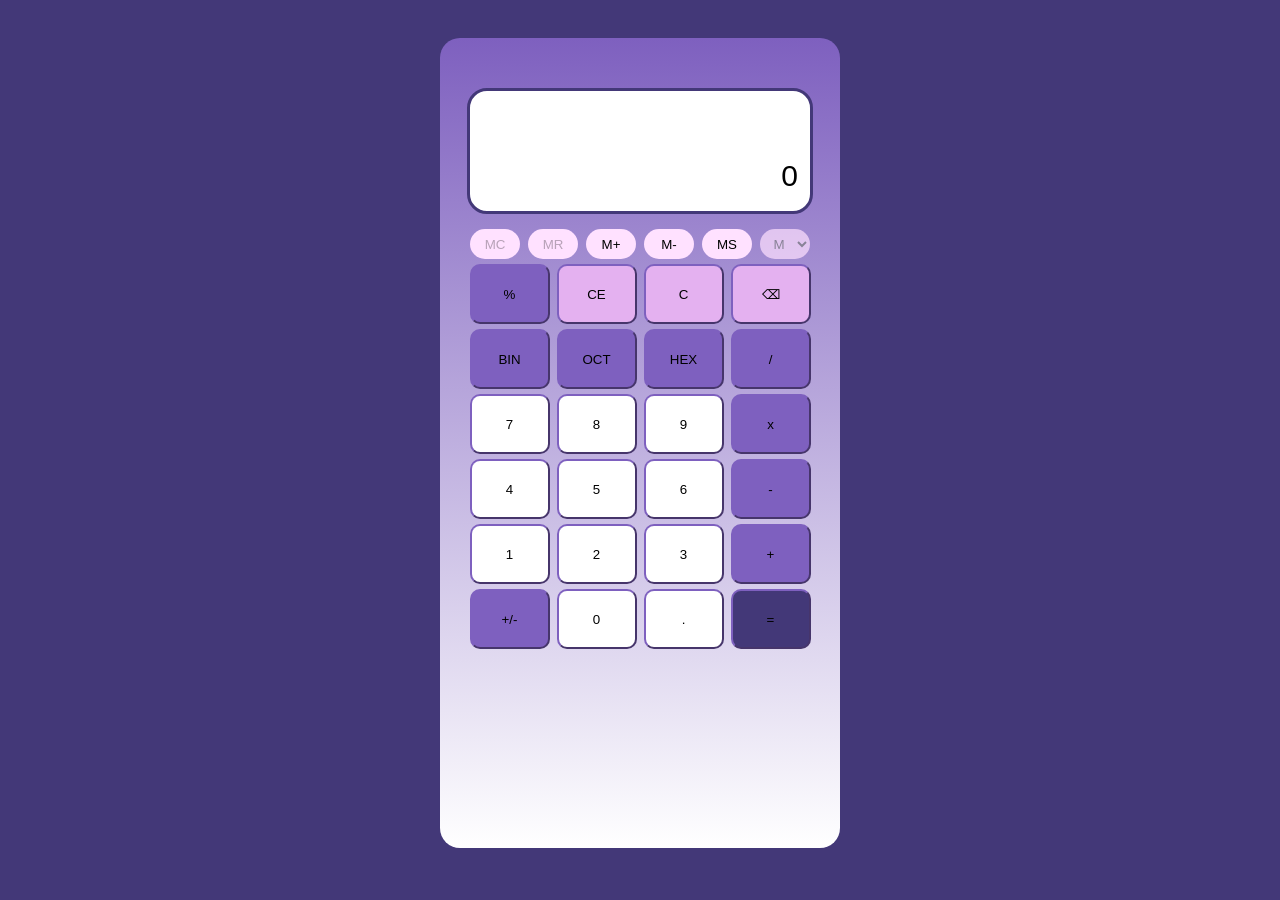
<file: Calculator/index.html>
<!DOCTYPE html>

<html>
    <head>
        <title>Calculator</title>
        <link rel = "stylesheet" type = "text/css" href = "style.css">
    </head>

    <body>
        <div class = "calculator">
            <div class = "input_div">
                <p id = "input_holder">  </p>
                <input id = "input_field" value = 0>
            </div>

            <div class = "memory">
                <button id = "m-clear" disabled onclick="clearMemory()">MC</button>
                <button id = "m-recall" disabled onclick="recallMemory()">MR</button>
                <button id = "m-add" onclick="addMemory()">M+</button>
                <button id = "m-subtract" onclick="subtractMemory()">M-</button>
                <button id = "m-store" onclick="storeMemory()">MS</button>
                <select id = "memory" disabled>
                    <option>M</option>
                </select>
                <div id = "memory-display"></div>
            </div>

            <div class = "row">
                <button id = "percent" value = "%" onclick="operation(this)">%</button>
                <button id = "ce" onclick = "clearEntry()">CE</button>
                <button id = "c" onclick = "clearAll()">C</button>
                <button id = "erase" onclick = "erase()">⌫</button>
            </div>

            <div class = "row">
                <button id = "bin" onclick="convertBetweenBases(2)">BIN</button>
                <button id = "oct" onclick="convertBetweenBases(8)">OCT</button>
                <button id = "hex"  onclick="convertBetweenBases(16)">HEX</button>
                <button id = "divi" value = "÷" onclick = "operation(this)">/</button>
            </div>

            <div class = "row">
                <button id = "seven" value="7" onclick="showNumber(this)">7</button>
                <button id = "eight" value="8" onclick="showNumber(this)">8</button>
                <button id = "nine" value="9" onclick="showNumber(this)">9</button>
                <button id = "mul" value = "×" onclick = "operation(this)">x</button>
            </div>

            <div class = "row">
                <button id = "four" value="4" onclick="showNumber(this)">4</button>
                <button id = "five" value="5" onclick="showNumber(this)">5</button>
                <button id = "six" value="6" onclick="showNumber(this)">6</button>
                <button id = "sub" value = "-" onclick = "operation(this)">-</button>
            </div>

            <div class = "row">
                <button id = "one" value="1" onclick="showNumber(this)">1</button>
                <button id = "two" value="2" onclick="showNumber(this)">2</button>
                <button id = "three" value="3" onclick="showNumber(this)">3</button>
                <button id = "add" value = "+" onclick = "operation(this)">+</button>
            </div>

            <div class = "row">
                <button id = "pos-neg" onclick="posNeg()">+/-</button>
                <button id = "zero" value = "0" onclick="showNumber(this)">0</button>
                <button id = "point" value = "." onclick="showNumber(this)">.</button>
                <button id = "equal" onclick = "equals(true)">=</button>
            </div>
        </div>

        <script>

            let operand_holder = 0;
            let operator_holder = ""; // to store current operator
            let equals_holder = 0; // to store current result
            let memory = [];
            let anotherOperand = false;
            let previousBaseUsed = 0;
            let isEquals = false;
            let isDecimal = true;
            


            function showNumber(number) {

                let digit = number.getAttribute('value');
                let input_field_value = document.getElementById('input_field').value;

                console.log(digit);

                if (digit == ".") {
                    if (input_field_value.includes(".")) { //to ensure only one point can be typed
                        return;
                    }
                }
                

                if (input_field_value == 0 || anotherOperand) { // if a number is not yet typed or another operand is typed
                    document.getElementById('input_field').value = digit;
                    anotherOperand = false;

                    
                } else {
                    document.getElementById('input_field').value += digit;
                }       
            }

            function erase() {
                let input_field = document.getElementById('input_field');

                if (equals_holder != 0) {
                    document.getElementById('input_holder').textContent = "";
                    equals_holder = 0;

                } else {
                    input_field.value = input_field.value.substring(0, input_field.value.length - 1);
                }

                if (input_field.value.length == 0) {
                    input_field.value = "0";
                    previousBaseUsed = 0;
                }
            }


            function clearAll() {
                document.getElementById('input_field').value = "0";
                document.getElementById('input_holder').textContent = "";
                operand_holder = 0;
                operator_holder = "";
                equals_holder = 0;
                previousBaseUsed = 0;
    
            }

            function clearEntry () {
                document.getElementById('input_field').value = "0";
                if (isEquals) {
                    document.getElementById('input_holder').textContent = "";
                }

                previousBaseUsed = 0;
            }

            function operation(operator) {

                let operand = document.getElementById('input_field').value;   
                
                if (operator.value == "%") {
                    console.log('hello');
                    operator_holder = operator.value;
                    operand_holder = operand;
                    equals(true);
                    document.getElementById('input_holder').textContent = operand + " " + operator.value;
                    return;
                }

                if (operator_holder != "") { // if operator is not the first
                    equals(false); 
                    operator_holder = operator.value;
                    document.getElementById('input_holder').textContent = equals_holder + " " + operator_holder;
                    anotherOperand = true; // another operand is to be typed            
                    return;
                }

                

                operand_holder = operand;
                operator_holder = operator.value;
                document.getElementById('input_holder').textContent = operand + " " + operator.value;
                anotherOperand = true; // another operand is to be typed 
                isEquals = false;

            }

            function equals (isFirstOperator) {
                let operand = document.getElementById('input_field').value;
 
                if (isFirstOperator && operator_holder != "%") {
                    document.getElementById('input_holder').textContent += " " + operand + " =";
                }

                console.log(operator_holder);
                console.log(operand_holder);

                switch(operator_holder) {
                    case "+": equals_holder = operand_holder = document.getElementById('input_field').value = parseFloat(operand_holder) + parseFloat(operand); operator_holder = ""; isEquals = true; break;
                    case "-": equals_holder = operand_holder = document.getElementById('input_field').value = parseFloat(operand_holder) - parseFloat(operand); operator_holder = ""; isEquals = true; break;
                    case "×": equals_holder = operand_holder = document.getElementById('input_field').value = parseFloat(operand_holder) * parseFloat(operand); operator_holder = ""; isEquals = true; break;;
                    case "÷": equals_holder = operand_holder = document.getElementById('input_field').value = parseFloat(operand_holder) / parseFloat(operand); operator_holder = ""; isEquals = true; break;
                    case "%": equals_holder = operand_holder = document.getElementById('input_field').value = parseFloat(operand_holder) / 100; console.log('yow'); break;
                }
            }

            function isValidInput(input, base) {
                const basePatterns = {
                    2: /^[01]+(\.[01]+)?$/,         // Binary
                    8: /^[0-7]+(\.[0-7]+)?$/,       // Octal
                    10: /^[0-9]+(\.[0-9]+)?$/,      // Decimal
                    16: /^[0-9A-Fa-f]+(\.[0-9A-Fa-f]+)?$/ // Hexadecimal
                };

                const pattern = basePatterns[base];
                return pattern ? pattern.test(input) : false;
    }

            function convertBetweenBases(toBase) {
                let input_field = document.getElementById('input_field');
                let input_field_value = input_field.value.trim(); 
            

                if (previousBaseUsed == 0) {
                    fromBase = 10;
                } else {
                    fromBase = previousBaseUsed;
                }

                if (!isValidInput(input_field_value, fromBase)) {
                    input_field.value = 'INVALID';
                    return;
                }

                if (input_field_value.includes(".")) {
                    input_field.value = convertFloatingPoint(input_field_value, fromBase, toBase);
                } else {
                    input_field.value = parseInt(input_field_value, fromBase).toString(toBase).toUpperCase();
                }

                previousBaseUsed = toBase;
                    
            }

            function convertFloatingPoint(input, fromBase, toBase) {
                // Split input into integer and fractional parts
                let [integerPart, fractionalPart] = input.split('.');
                
                // Parse the integer part
                let integerResult = parseInt(integerPart, fromBase).toString(toBase);

                // Parse the fractional part manually
                let fractionalResult = '';
                if (fractionalPart) {
                    let fraction = 0;
                    
                    // Calculate fractional value
                    for (let i = 0; i < fractionalPart.length; i++) {
                        fraction += parseInt(fractionalPart[i], fromBase) / Math.pow(fromBase, i + 1);
                    }

                    // Convert fractional part to target base
                    fractionalResult = '.';
                    while (fraction > 0 && fractionalResult.length <= 10) { // Precision control
                        fraction *= toBase;
                        let digit = Math.floor(fraction);
                        fractionalResult += digit.toString(toBase);
                        fraction -= digit;
                    }
                }

                // Combine integer and fractional parts
                return (integerResult + fractionalResult).toUpperCase();
            }


            function storeMemory() {
                memory.push(parseFloat(document.getElementById('input_field').value));
                document.getElementById("memory").disabled = false;
                document.getElementById("m-clear").disabled = false;
                document.getElementById("m-recall").disabled = false;
                console.log(memory[0]);

                updateMemory();
            }

            function addMemory() {
                memory[memory.length - 1] += parseFloat(document.getElementById('input_field').value);
                updateMemory();
            }

            function subtractMemory() {
                memory[memory.length - 1] -= parseFloat(document.getElementById('input_field').value);
                updateMemory();
            }

            function recallMemory() {
                document.getElementById('input_field').value = memory[memory.length - 1];
            }

            function clearMemory() {
                memory = [];
                document.getElementById("memory").disabled = true;
                document.getElementById("m-clear").disabled = true;
                document.getElementById("m-recall").disabled = true;
            }

            function updateMemory() {
                let memoryDisplay = document.getElementById("memory");
                memoryDisplay.innerHTML = "";
                memoryDisplay.add(new Option('M'));

                for (let i = memory.length - 1; i >= 0; i--) {
                    memoryDisplay.add(new Option(memory[i]));
                }
            }

            function posNeg() {
                const input_field = document.getElementById('input_field');
                const value = parseFloat(input_field.value); // Get numeric value
                input_field.value = -value; 
            }

        
            
        </script>
    </body>
</html>
</file>
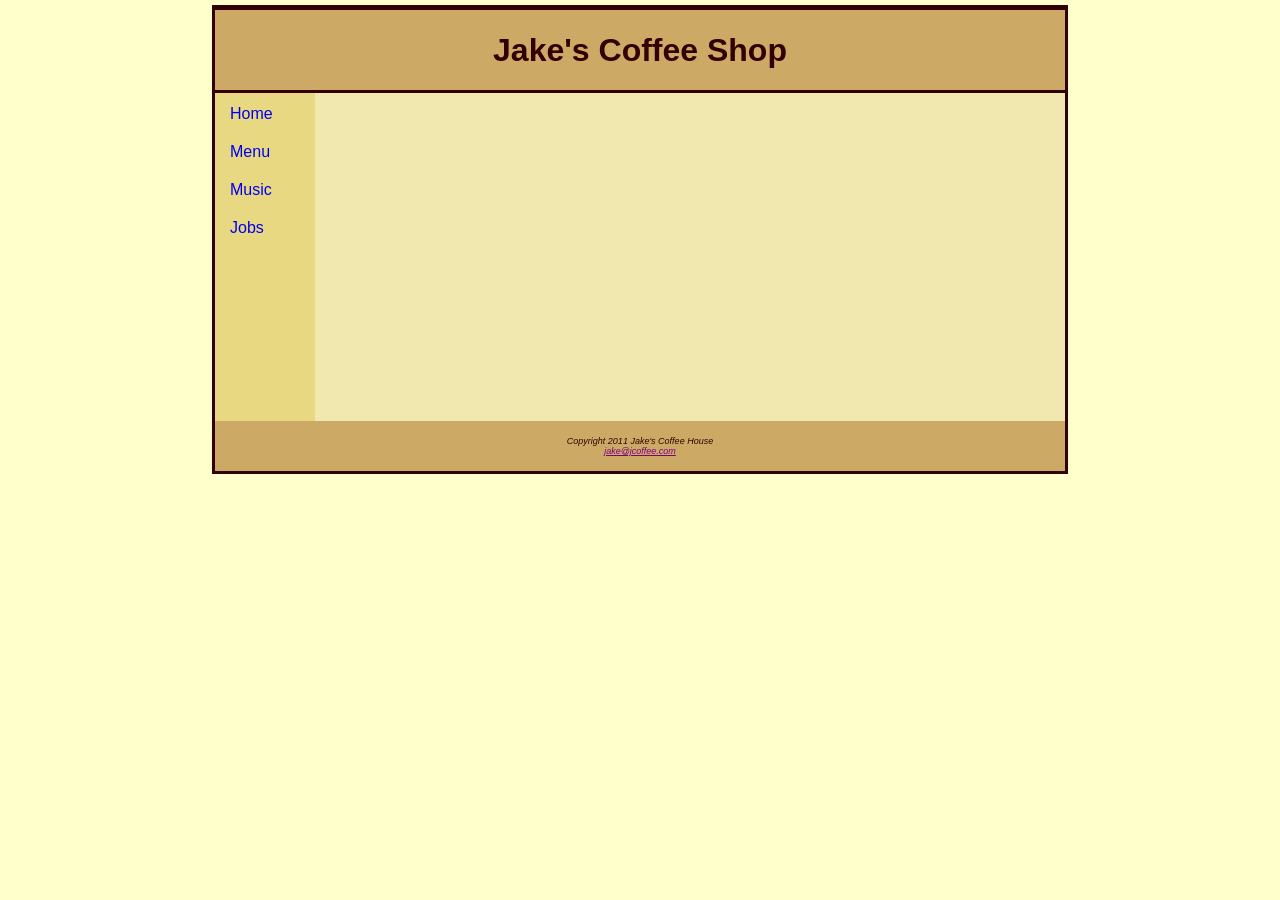
<file: Jake Coffee Shop/index.html>
<!DOCTYPE html>
<html>
    <head>

        <link rel = "stylesheet" type = "text/css" href = "style.css">
        <title>
            Jake's Coffee Shop
        </title>
    </head>

        <body>

            <header>
                <h1>Jake's Coffee Shop</h1>
            </header>

            <div class = "sections">
                <nav>
                    <ul>
                        <li><a href = "#home">Home</a></li>
                        <li><a href = "#menu">Menu</a></li>
                        <li><a href = "#music">Music</a></li>
                        <li><a href = "#jobs">Jobs</a></li>
                    </ul>
                </nav>

                <div class = "contents">
                    <section class = "content" id = "home">
                       <div class = "home-container">
                            <div class = "text">
                                <p>Come in and experience...</p>
                                <ul>
                                    <li>Specialty Coffee and Tea</li>
                                    <li>Freshly made sandwiches</li>
                                    <li>Bagels, Muffins, and Organic Snacks</li>
                                    <li>Music and Poetry Readings</li>
                                    <li>Open mic nights</li>
                                    <li>...</li>
                                </ul>
        
                                <p>23 Pine Road <br>Nottingham, NG1 5YU <br>0115 9324567</p>
                            </div>
        
                            <img src = "coffee.png">
                       </div>
                    </section>

                    <section class = "content" id = "menu">
                        <div class = "menu-container">
                            <h2> Menu </h2>

                            <div class = "cards">
                                <div class = "card-container">
                                    <div class = "card">
                                        <div class = "front-card">
                                            <h4>Drinks</h4>
                                            <img src = "img/coffeem.png">
                                        </div>
        
                                        <div class = "back-card">
                                            <div class = "back-section">
                                                <h3>Coffee</h3>
                                                <ul>
                                                    <li>Espresso <span>P100</span></li>
                                                    <li>Americano <span>P120</span></li>
                                                    <li>Latte <span>P150</span></li>
                                                    <li>Cappuccino <span>P160</span></li>
                                                    <li>Mocha <span>P180</span></li>
                                                </ul>
                                            </div>
                                            
                                            <div class = "back-section">
                                                <h3>Tea</h3>
                                                <ul>
                                                    <li>Classic English Tea <span>P90</span></li>
                                                    <li>Green Tea <span>P110</span></li>
                                                    <li>Chai Latte <span>P140</span></li>
                                                    <li>Matcha Latte <span>P180</span></li>
                                                </ul>
                                            </div>
                                            
                                            <div class = "back-section">
                                                <h3>Special Beverages</h3>
                                                <ul>
                                                    <li>Hot Chocolate<span>P130</span></li>
                                                    <li>Iced Caramel Macchiato<span>P190</span></li>
                                                    <li>Strawberry Smoothie<span>P200</span></li>
                                                </ul>
                                            </div> 
                                        </div>
                                        </div>
                                    </div>
                            

                                <div class = "card-container">
                                    <div class = "card">
                                        <div class = "front-card">
                                            <h4>Pastry</h4>
                                            <img src = "img/pastry.png">
                                        </div>
        
                                        <div class = "back-card" id = "pastries">
                                            <div class = "back-section">
                                                <h3>Pastries</h3>
                                                <ul>
                                                    <li>Croissant <span>P120</span></li>
                                                    <li>Bagel <span>P130</span></li>
                                                    <li>Muffin (Blueberry/Choco) <span>P150</span></li>
                                                    <li>Cinnamon Roll <span>P160</span></li>
                                                    <li>Chocolate Chip Cookie <span>P90</span></li>
                                                </ul>
                                            </div>

                                            <div class = "back-section">
                                                <h3>Special Desserts</h3>
                                                    <ul>
                                                        <li>Cheesecake Slice <span>P250</span></li>
                                                        <li>Chocolate Brownie <span>P140</span></li>
                                                        <li>Lemon Bar <span>P130</span></li>
                                                        <li>Macarons (5 pcs) <span>P200</span></li>
                                                    </ul>
                                            </div>

                                        </div>
                                    </div>
                                </div> 
                            </div>
                        </div>

                    </section>

                    <section class = "content" id = "music">
                        <div class = "music-container">
        

                            <div class = "spotify-container">
                                <p>Relax and unwind with our carefully curated coffee shop playlist:</p>
                                <iframe style="border-radius:12px" src="https://open.spotify.com/embed/playlist/37i9dQZF1DWXKWi9FunemC?utm_source=generator&theme=0" width="90%" height="350" frameBorder="0" allowfullscreen="" allow="autoplay; clipboard-write; encrypted-media; fullscreen; picture-in-picture" loading="lazy"></iframe>
                            </div>
                            
    
                            <div class = "suggestion">
                                <h3>We Want to Hear From You!</h3>
                                <div class = "suggestion-area">
                                    <p>What songs would you like to hear in our coffee shop? Share your suggestions!</p>
                                    <form>
                                        <input type="text" placeholder="Your Song Suggestion" required>
                                        <button type="submit">Submit</button>
                                    </form>
                                </div>
                            </div>
                        </div>

                    </section>

                    <section class = "content" id = "jobs">
                    
                       <div class = "job-container">
                            <ul class="job-list">
                                <li class="job-item">
                                    <strong>Barista</strong><br>
                                    <span class="job-type">Part-time Position</span>
                                    <p>Are you passionate about coffee? As a barista, you'll prepare delicious coffee and other beverages, provide outstanding customer service, and maintain a clean and inviting environment. We’re looking for energetic team players who love to engage with customers!</p>
                                    <em>To apply, send your resume to <a href="mailto:jobs@jakescoffeeshop.com">jobs@jakescoffeeshop.com</a></em>
                                </li>
                            </ul>
                        
                            <div class = "benefits-testimony">
                                <div class = "benefits">
                                    <h4>Why Work with Us?</h4>
                                    <ul class="benefits-list">
                                        <li>🌟 Flexible working hours that fit your lifestyle</li>
                                        <li>☕ Employee discounts on all food and beverages</li>
                                        <li>🤝 Friendly and supportive work environment</li>
                                        <li>📈 Opportunities for growth and professional development</li>
                                    </ul>
                                </div>

                                <div class = "testimony">
                                    <h4>What Our Employees Say</h4>
                                    <blockquote class="testimonial">
                                        "Working at Jake's Coffee Shop has been a fantastic experience. The team feels like family, and I love serving our amazing customers!"<br>
                                        <cite>- Alex, Barista</cite>
                                    </blockquote>
                                </div>
                            </div>
                       </div>
                        
                    </section>
                </div>
            </div>

            <footer>
                <p>
                    <i>Copyright 2011 Jake's Coffee House
                        <br><a href="mailto:jake@jcoffee.com">jake@jcoffee.com</a> 
                    </i>
                </p>
            </footer>

        </body>
    
        
</html>
</file>
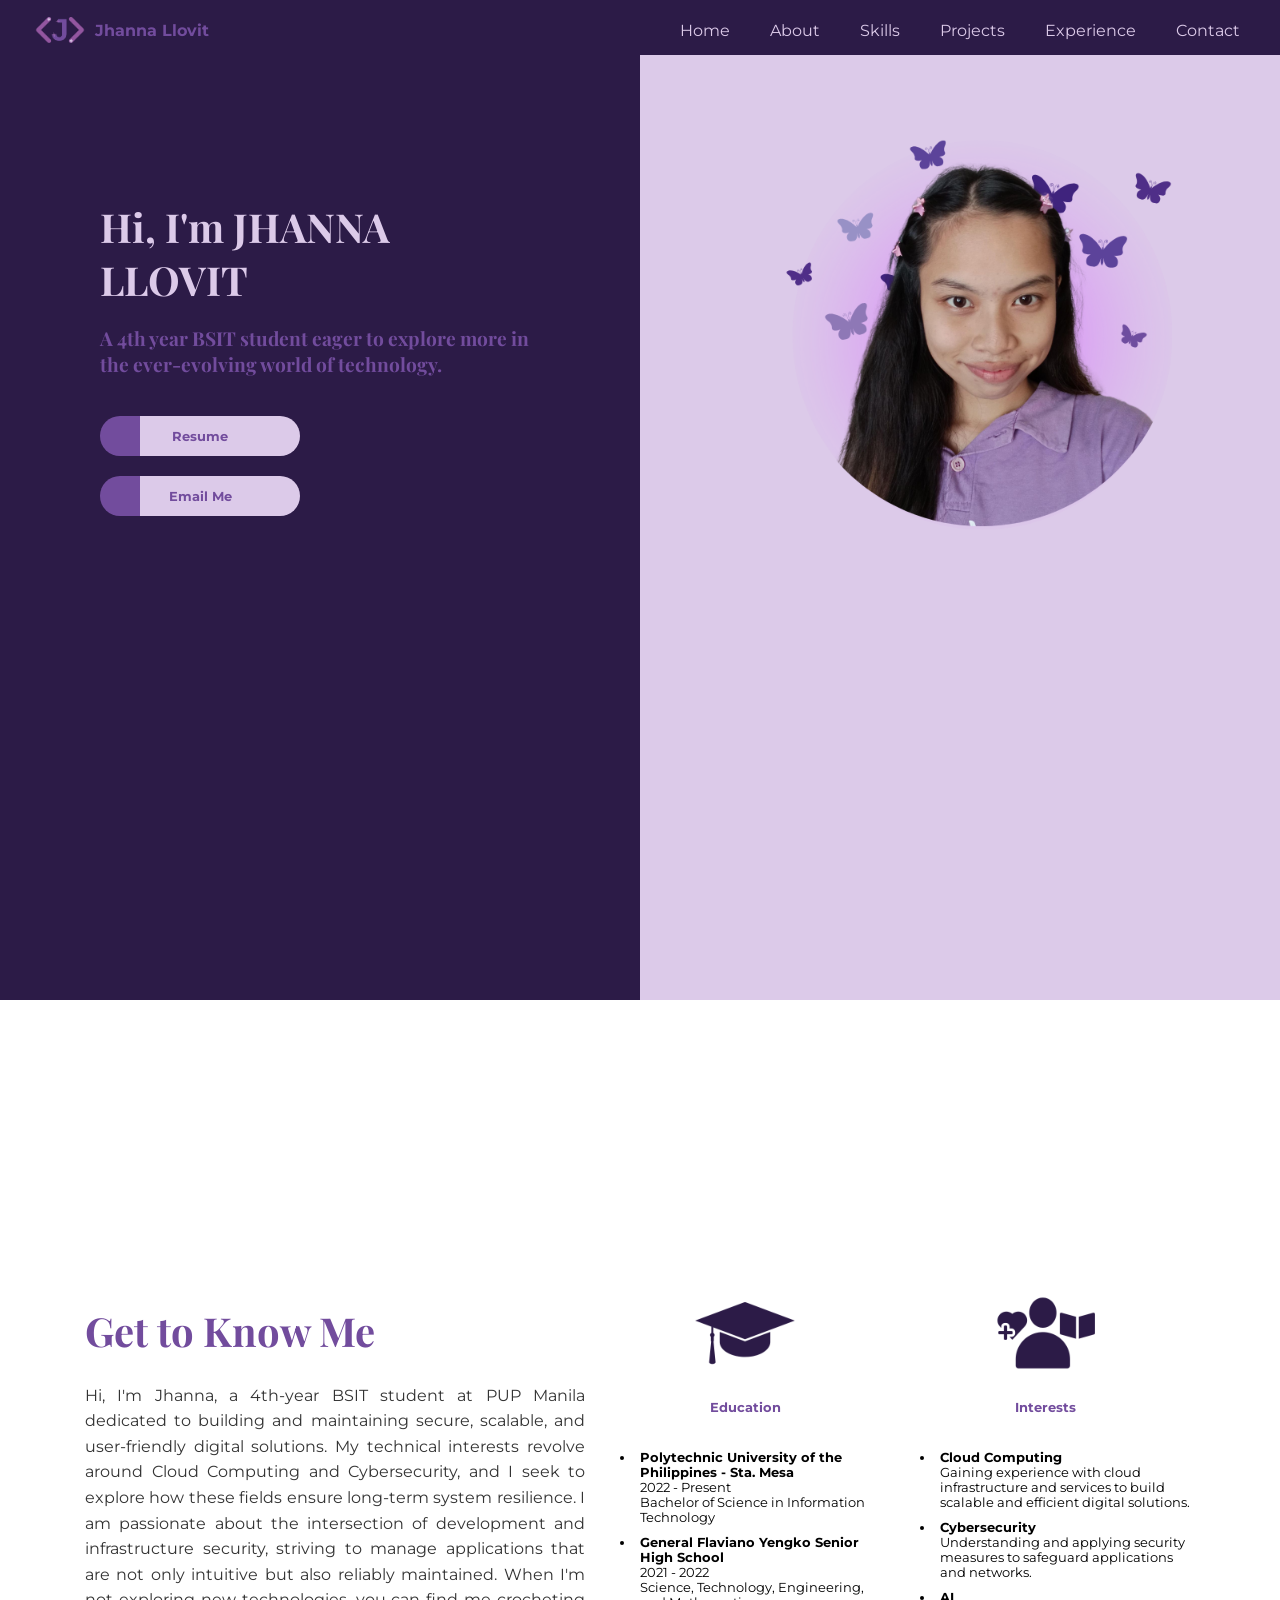
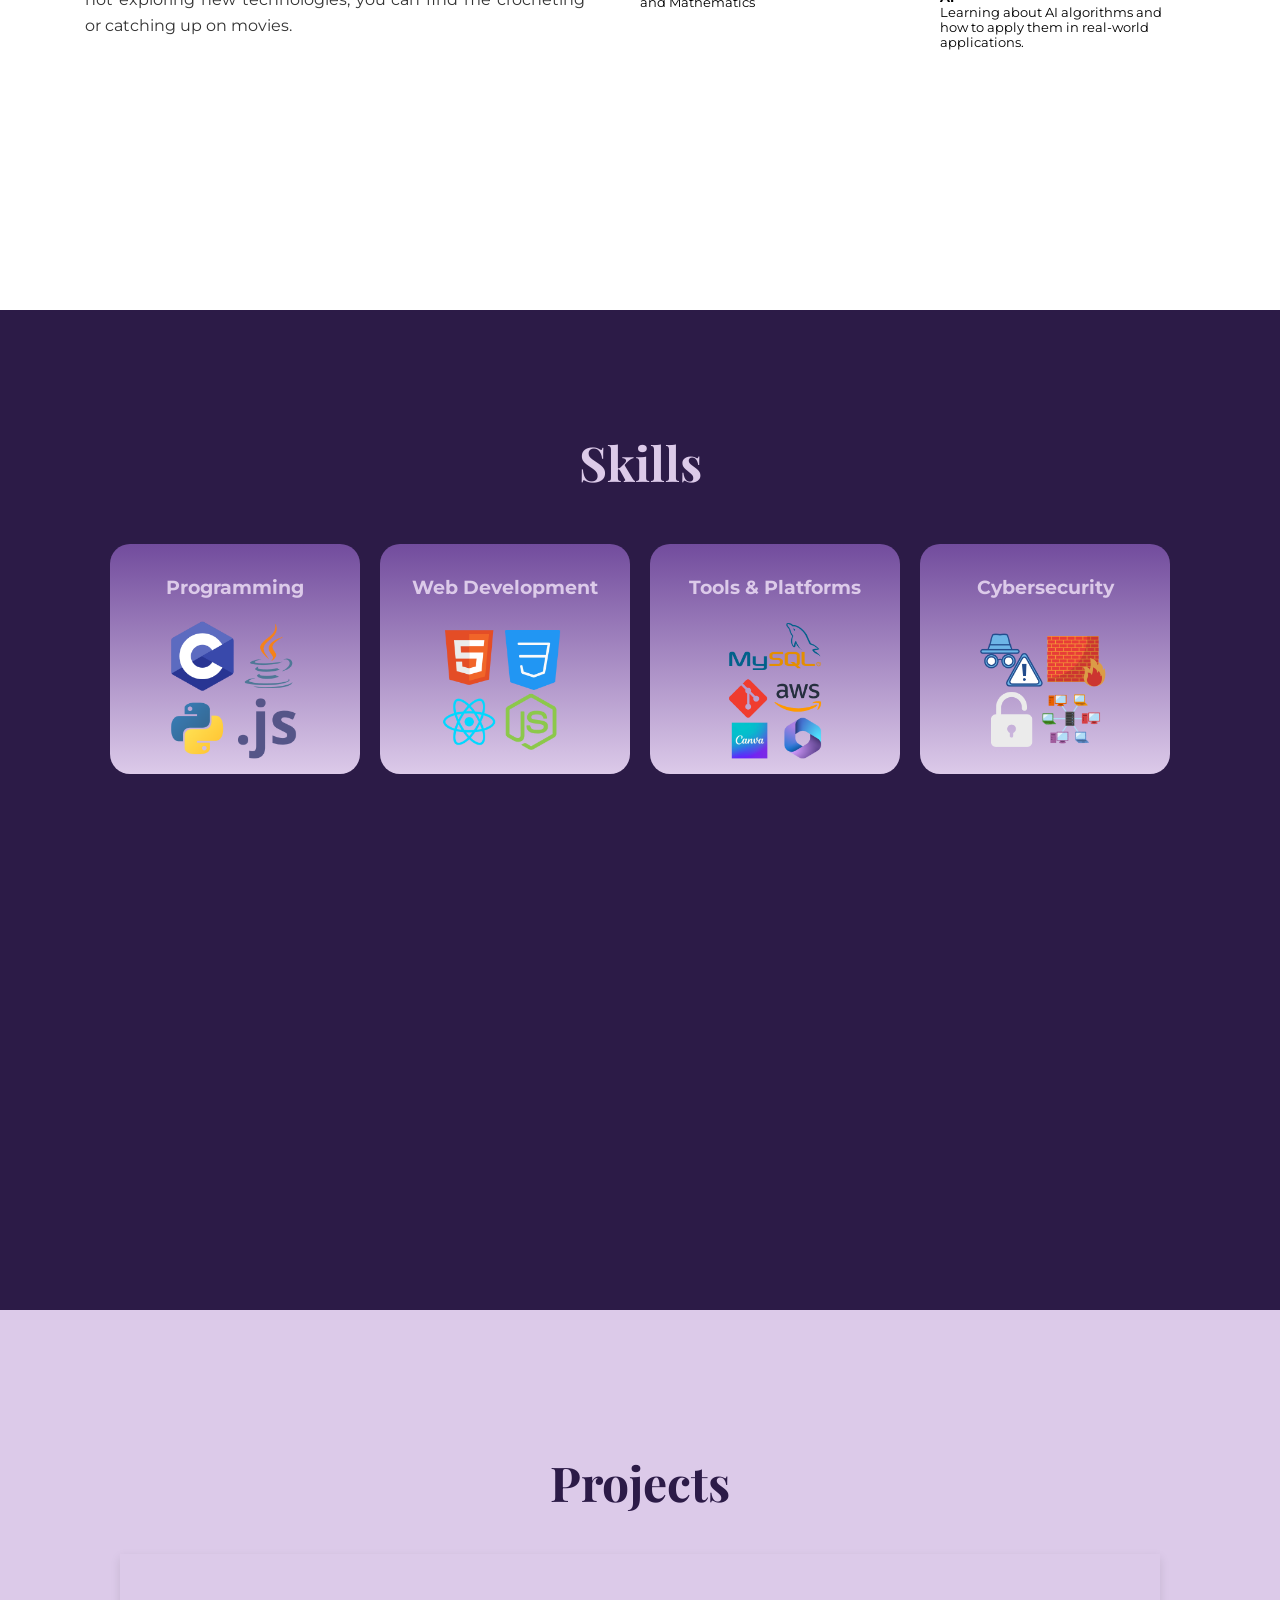
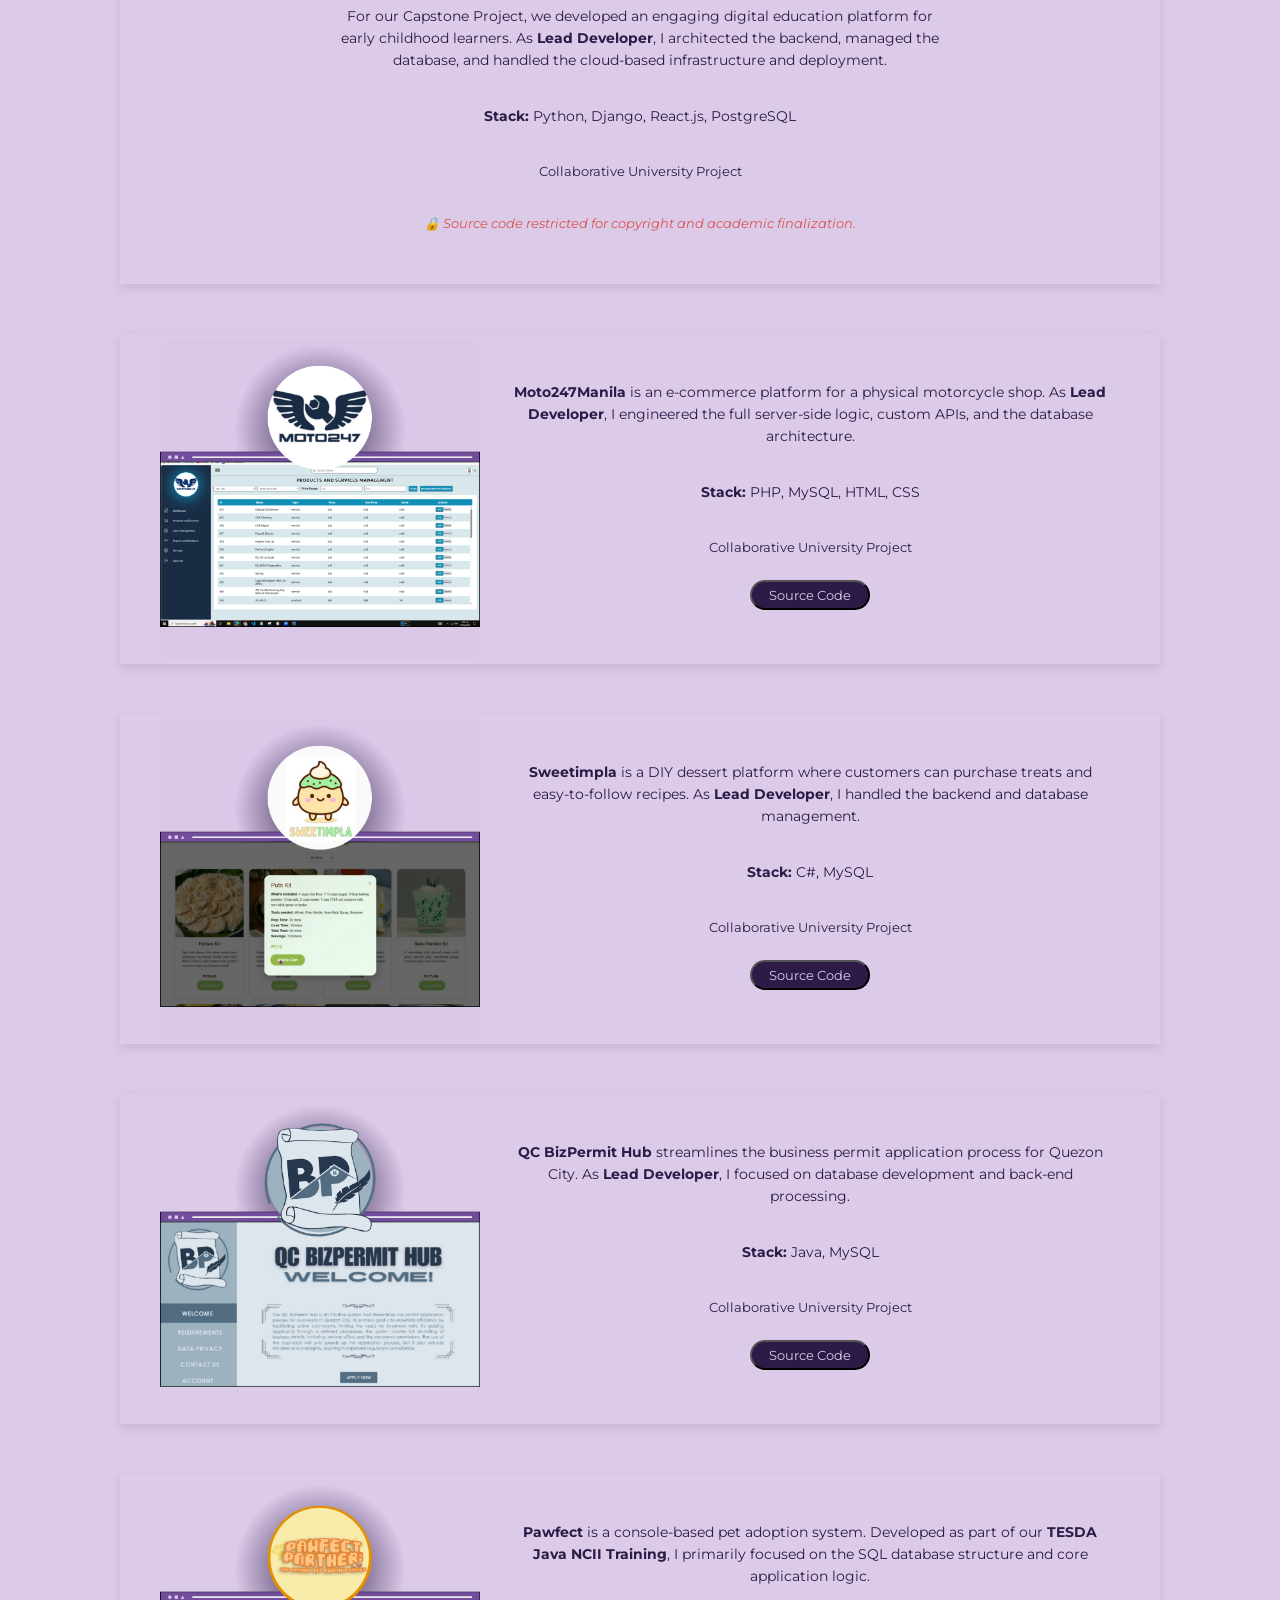
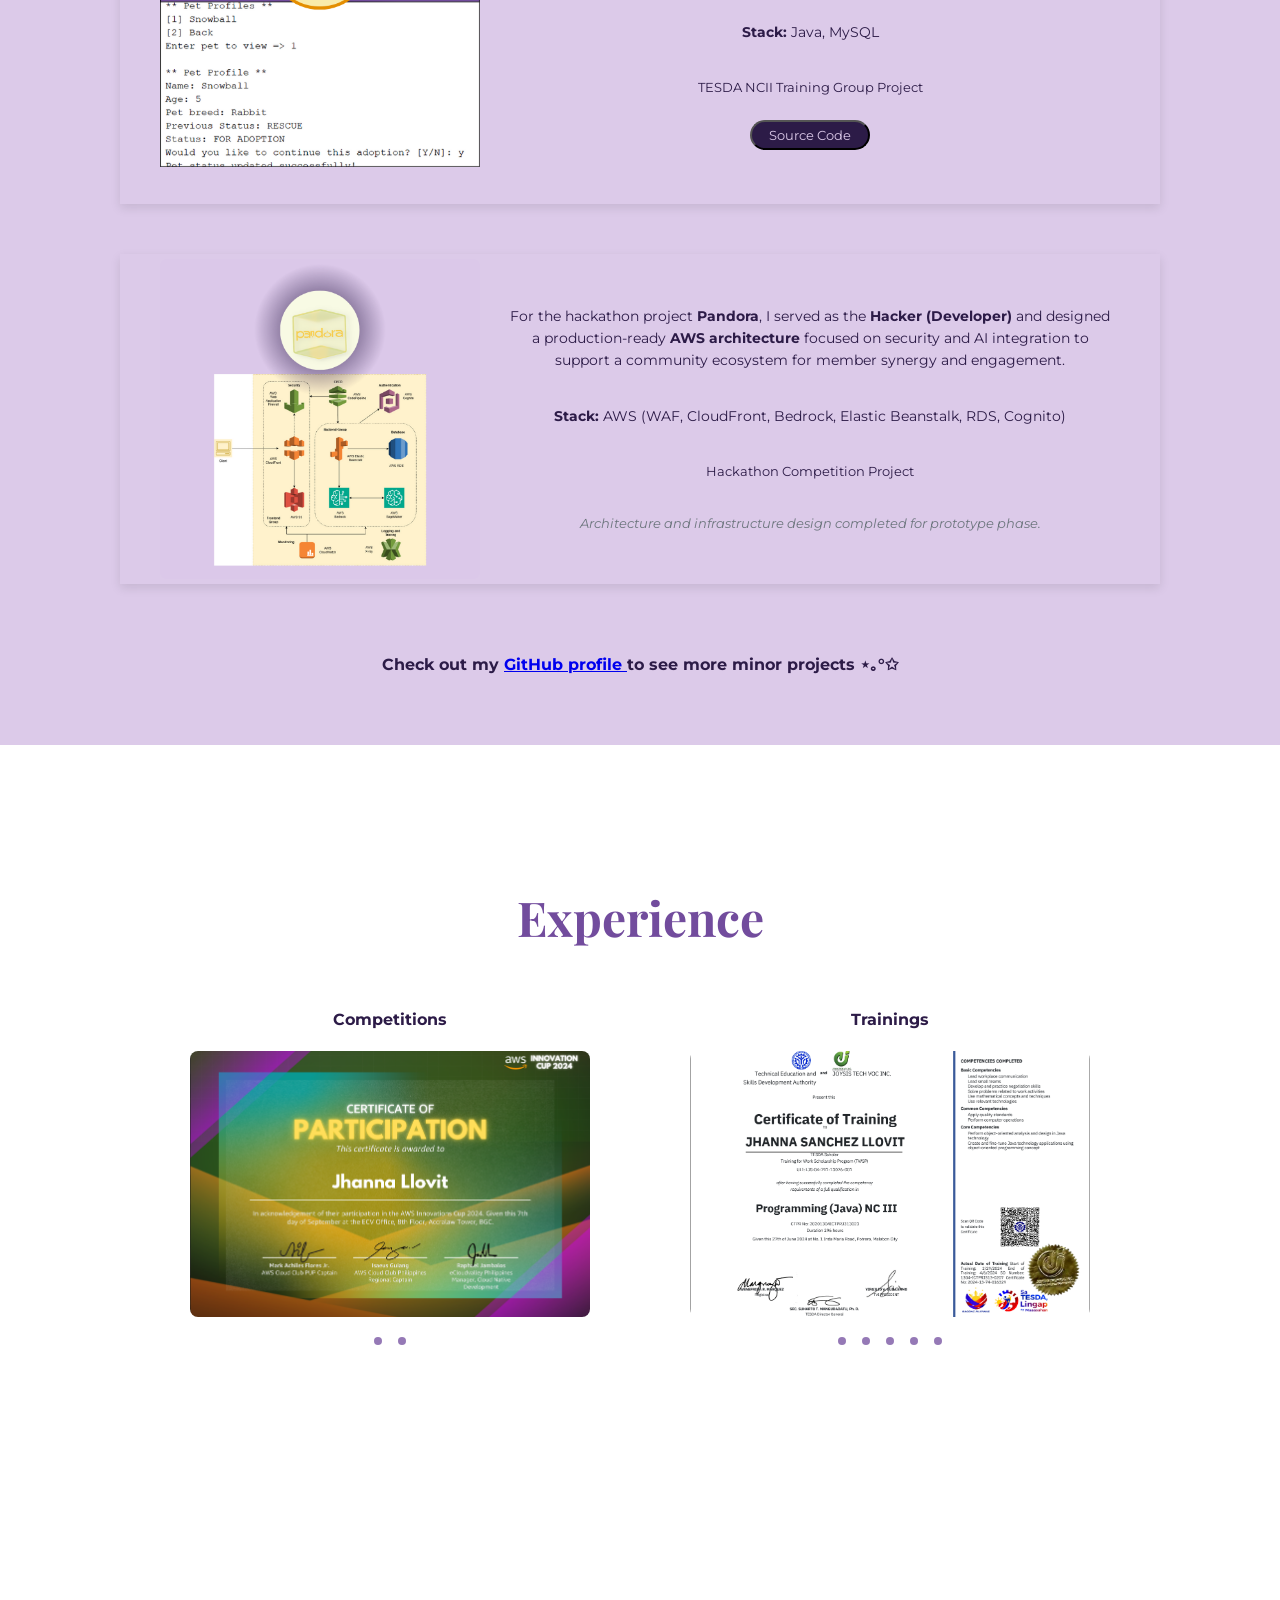
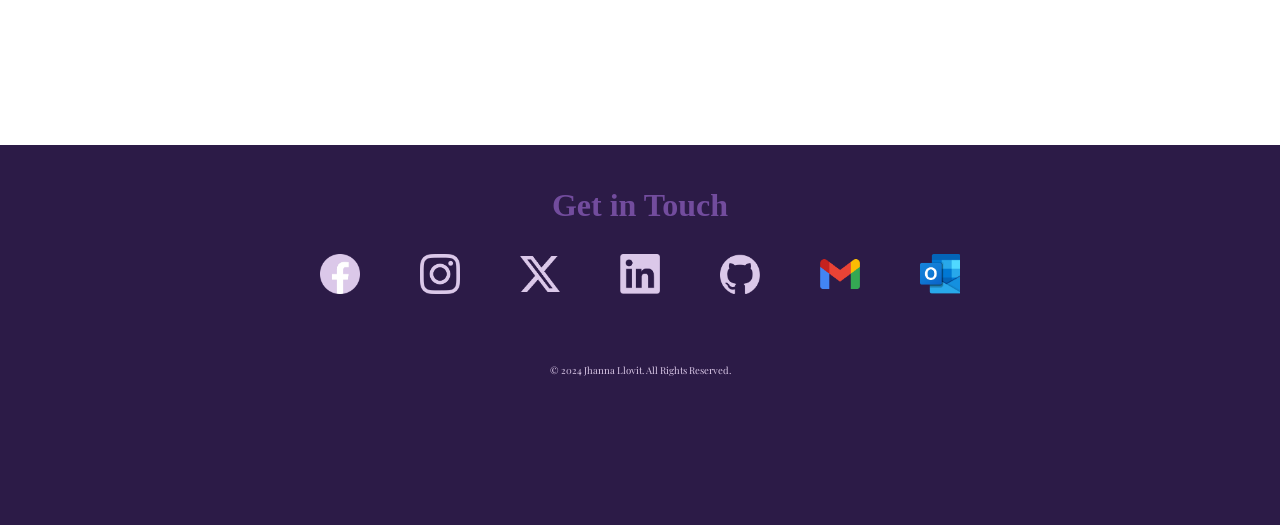
<file: Personal Website/index.html>
<!DOCTYPE html>
<html lang="en">
<head>
    <meta charset="UTF-8">
    <meta name="viewport" content="width=device-width, initial-scale=1.0">
    <link href="https://fonts.googleapis.com/css2?family=Montserrat&family=Playfair+Display&display=swap" rel="stylesheet">
    <link rel="stylesheet" href="https://cdnjs.cloudflare.com/ajax/libs/font-awesome/6.0.0-beta3/css/all.min.css">
    <link rel="stylesheet" type="text/css" href="style.css">
    <link rel = "icon" type = "image/x-icon" href = "img/logo1.png">
    <title>Jhanna Llovit</title>
    
</head>
<body>
    <header class="navbar">
        <div class="logocontainer">
            <img src="img/logo.png" alt="Logo" onclick="location.href = '#welcome'">
            <h4>Jhanna Llovit</h4>
        </div>

        <input type = "checkbox" id = "check">
        <label for = "check" class = "checkbtn">
            <i class = "fas fa-bars"></i>
        </label>
        
        <nav>
            <ul>
                <li><a href="#welcome">Home</a></li>
                <li><a href="#about">About</a></li>
                <li><a href="#skills">Skills</a></li>
                <li><a href="#projects">Projects</a></li>
                <li><a href = "#experience">Experience</a></li>
                <li><a href="#contact">Contact</a></li>
              
            </ul>
        </nav>
    </header>

    <section id="welcome" class="welcome">
        <div class="textcontainer">
            <h1>Hi, I'm JHANNA LLOVIT</h1>
            <h3>A 4th year BSIT student eager to explore more in the ever-evolving world of technology.</h3>

            <div class = "buttoncontainer">
                <button onclick="window.location.href='https://drive.google.com/file/d/1Cj6Afh9qbwYagqZdAY-mv-_r2gJVglCi/view?usp=drive_link'">Resume</button>
                <button onclick="window.location.href='mailto:jhannasanchezllovit@gmail.com'"">Email Me</button>
            </div>
        </div>
        <img src="img/profilepic.png" alt="Profile picture">
    </section>

    <section id="about" class="about">
        <article class = "introduction">
            <h2> Get to Know Me</h2>
            <p>Hi, I'm Jhanna, a 4th-year BSIT student at PUP Manila dedicated to building and maintaining secure, scalable, and user-friendly digital solutions. 
                My technical interests revolve around Cloud Computing and Cybersecurity, and I seek to explore how these fields ensure long-term system resilience. 
                I am passionate about the intersection of development and infrastructure security, striving to manage applications that are not only intuitive but also reliably maintained. 
                When I'm not exploring new technologies, you can find me crocheting or catching up on movies.</p>
        </article>
        
        <div class = "details" >
            <div class = "education">
                <img src = "img/educ.png">
                <h4>Education</h4>
                <ul>
                    <li><b>Polytechnic University of the Philippines - Sta. Mesa </b><br> 2022 - Present
                        <br> Bachelor of Science in Information Technology
                    </li>
                    <li><b>General Flaviano Yengko Senior High School </b><br> 2021 - 2022
                        <br> Science, Technology, Engineering, and Mathematics
                    </li>
                </ul>
            </div>

            <div class = "interests">
                <img src = "img/interests.png">
                <h4>Interests</h4>
                <ul>
                    <li><b>Cloud Computing</b><br> Gaining experience with cloud infrastructure and services to build scalable and efficient digital solutions.</li>
                    <li><b>Cybersecurity</b><br> Understanding and applying security measures to safeguard applications and networks.</li>
                    <li><b>AI</b><br> Learning about AI algorithms and how to apply them in real-world applications.</li>
                </ul>
            </div>
        </div>
    </section>

    <section id = "skills" class = "skills">
        <h1>Skills </h1>

        <div class = "cards">
            <div class = "card">
                <div class = "front-card">
                    <h2>Programming</h2>
                    <img src = "img/prog.png">
                </div>
                
                <div class = "card-details">
                    <p><strong>C:</strong> Proficient in a powerful general-purpose programming language often used in systems programming and embedded systems.</p>
                    <p><strong>Java:</strong> Skilled in a widely-used object-oriented programming language known for its portability and strong community support.</p>
                    <p><strong>Python:</strong> Experienced in a versatile language popular for web development, data analysis, and scripting, known for its readability.</p>
                    <p><strong>JavaScript:</strong> Basic understanding of a fundamental web language used for creating interactive web applications.</p>
                </div>
            </div>

            <div class = "card">
                <div class = "front-card">
                    <h2>Web Development</h2>
                    <img src = "img/web.png">
                </div>

                <div class = "card-details">
                    <p><strong>HTML & CSS:</strong> Intermediate knowledge in markup and styling languages for creating responsive and visually appealing web pages.</p>
                    <p><strong>JavaScript:</strong> Basic skills in adding dynamic features and enhancing functionality on websites.</p>
                    <p><strong>React:</strong> Familiar with a popular library for building interactive user interfaces using a component-based architecture.</p>
                    <p><strong>Node.js:</strong> Basic understanding of a runtime environment for developing server-side applications and APIs.</p>
                </div>
            </div>

            <div class = "card">
                <div class = "front-card">
                    <h2>Tools & Platforms</h2>
                    <img src = "img/tools.png">
                </div>

                <div class = "card-details">
                    <p><strong>AWS:</strong> Basic knowledge of cloud services for deploying and managing applications in the cloud.</p>
                    <p><strong>Git:</strong> Familiar with version control for efficient collaboration and code management.</p>
                    <p><strong>MySQL:</strong> Experienced in a relational database management system for data storage and management tasks.</p>
                    <p><strong>Microsoft Suite:</strong> Proficient in productivity software, including Word, Excel, and PowerPoint, for various projects.</p>
                    <p><strong>Canva:</strong> Skilled in using a graphic design tool for creating visual content for personal and professional use.</p>
                </div>
            </div>

            <div class = "card">
                <div class = "front-card">
                    <h2>Cybersecurity</h2>
                    <img src = "img/sec.png">
                </div>

                <div class = "card-details">
                    <p><strong>Cybersecurity Basics:</strong> Basic understanding of cybersecurity concepts, including threat assessment and data protection.</p>
                    <p><strong>Cybersecurity Tools:</strong> Familiar with essential tools and techniques to ensure system security.</p>
                </div>
            </div>
        </div>

    </section>

  <section id="projects" class="projects">
    <h1>Projects</h1>
    
    <div class="cards">
        <div class="card">
            <div class="card-details">
                <p>For our Capstone Project, we developed an engaging digital education platform for early childhood learners. As <b>Lead Developer</b>, I architected the backend, managed the database, and handled the cloud-based infrastructure and deployment.</p>
                <p><b>Stack:</b> Python, Django, React.js, PostgreSQL</p>
                <p class="gm">Collaborative University Project</p>
                <p style="font-size: 0.8rem; color: #d9534f; margin-top: 5px;"><i>🔒 Source code restricted for copyright and academic finalization.</i></p>
            </div>
        </div>

        <div class="card">
            <img src="img/moto247.png" alt="Moto247Manila project image">
            <div class="card-details">
                <p><b>Moto247Manila</b> is an e-commerce platform for a physical motorcycle shop. As <b>Lead Developer</b>, I engineered the full server-side logic, custom APIs, and the database architecture.</p>
                <p><b>Stack:</b> PHP, MySQL, HTML, CSS</p>
                <p class="gm">Collaborative University Project</p>
                <button onclick="window.location.href = 'https://github.com/jhajhan/MOTO247-Manila';">Source Code</button>
            </div>
        </div>

        <div class="card">
            <img src="img/sweetimpla.png" alt="Sweetimpla project image">
            <div class="card-details">
                <p><b>Sweetimpla</b> is a DIY dessert platform where customers can purchase treats and easy-to-follow recipes. As <b>Lead Developer</b>, I handled the backend and database management.</p>
                <p><b>Stack:</b> C#, MySQL</p>
                <p class="gm">Collaborative University Project</p>
                <button onclick="window.location.href = 'https://github.com/jhajhan/SweeTimpla';">Source Code</button>
            </div>
        </div>

        <div class="card">
            <img src="img/pro1.png" alt="QC BizPermit Hub project image">
            <div class="card-details">
                <p><b>QC BizPermit Hub</b> streamlines the business permit application process for Quezon City. As <b>Lead Developer</b>, I focused on database development and back-end processing.</p>
                <p><b>Stack:</b> Java, MySQL</p>
                <p class="gm">Collaborative University Project</p>
                <button onclick="window.location.href = 'https://github.com/jhajhan/QCBizPermitHub';">Source Code</button>
            </div>
        </div>

        <div class="card">
            <img src="img/pro2.png" alt="Pawfect project image">
            <div class="card-details">
                <p><b>Pawfect</b> is a console-based pet adoption system. Developed as part of our <b>TESDA Java NCII Training</b>, I primarily focused on the SQL database structure and core application logic.</p>
                <p><b>Stack:</b> Java, MySQL</p>
                <p class="gm">TESDA NCII Training Group Project</p>
                <button onclick="window.location.href = 'https://github.com/jhajhan/PawfectPartner';">Source Code</button>
            </div>
        </div>

        <div class="card">
            <img src="img/pandora.png" alt="Pandora Project">
            <div class="card-details">
                <p>For the hackathon project <b>Pandora</b>, I served as the <b>Hacker (Developer)</b> and designed a production-ready <b>AWS architecture</b> focused on security and AI integration to support a community ecosystem for member synergy and engagement.</p>
                <p><b>Stack:</b> AWS (WAF, CloudFront, Bedrock, Elastic Beanstalk, RDS, Cognito)</p>
                <p class="gm">Hackathon Competition Project</p>
                <p style="font-size: 0.8rem; color: #6c757d; margin-top: 5px;">
                    <i>Architecture and infrastructure design completed for prototype phase.</i>
                </p>
            </div>
        </div>
    </div>

    <h4> Check out my <a href ='https://github.com/jhajhan'> GitHub profile </a>to see more minor projects ⋆｡°✩ </h4>
</section>

    <section id = "experience" class = "experience">
        <h1>Experience</h1>
            <div class = "slides">
                <div class = "slider-wrapper">
                    <h4>Competitions</h4>
                    <div class = "slider">
                        <img id = "slide1c" src = "img/cert1.png"/>
                        <img id = "slide2c" src = "img/cert2.png"/>

                    </div>

                    <div class="slider-nav">
                        <a href="javascript:void(0)" onclick="document.getElementById('slide1c').scrollIntoView({behavior: 'smooth', block: 'nearest', inline: 'start'});"></a>
                        <a href="javascript:void(0)" onclick="document.getElementById('slide2c').scrollIntoView({behavior: 'smooth', block: 'nearest', inline: 'start'});"></a>
                    </div>
                    
                </div>

                <div class = "slider-wrapper">
                    <h4>Trainings</h4>
                    <div class = "slider">
                        <img id = "slide1t" src = "img/training1.png"/>
                        <img id = "slide2t" src = "img/training2.jpg"/>
                        <img id = "slide3t" src = "img/training3.jpg"/>
                        <img id = "slide4t" src = "img/training4.png"/>
                        <img id = "slide5t" src = "img/training5.png"/>

                    </div>


                    <div class="slider-nav">
                        <a href="javascript:void(0)" onclick="document.getElementById('slide1t').scrollIntoView({behavior: 'smooth', block: 'nearest', inline: 'start'});"></a>
                        <a href="javascript:void(0)" onclick="document.getElementById('slide2t').scrollIntoView({behavior: 'smooth', block: 'nearest', inline: 'start'});"></a>
                        <a href="javascript:void(0)" onclick="document.getElementById('slide3t').scrollIntoView({behavior: 'smooth', block: 'nearest', inline: 'start'});"></a>
                        <a href="javascript:void(0)" onclick="document.getElementById('slide4t').scrollIntoView({behavior: 'smooth', block: 'nearest', inline: 'start'});"></a>
                        <a href="javascript:void(0)" onclick="document.getElementById('slide5t').scrollIntoView({behavior: 'smooth', block: 'nearest', inline: 'start'});"></a>
                    </div>

                </div>
            </div>
    </section>

    <footer id = "contact" class = "contact">
        <h1>Get in Touch</h1>
        <div class = "contactcontainer">
            <img src = "img/fb.png" onclick="window.location.href = 'https://www.facebook.com/jhanna.sanchezllovit'">
            <img src = "img/ig.png" onclick="window.location.href = 'https://www.instagram.com/jhajhan__/'">
            <img src = "img/x.png" onclick="window.location.href = 'https://x.com/yarnzzzz'">
            <img src = "img/linkedin.png" onclick="window.location.href = 'https://www.linkedin.com/in/jhanna-llovit-7b0447296/'">
            <img src = "img/git.png" onclick="window.location.href = 'https://github.com/jhajhan'">
            <img src = "img/gmail.png" onclick="window.location.href='mailto:jhannasanchezllovit@gmail.com'">
            <img src = "img/outlook.png" onclick="window.location.href='mailto:jhannasllovit@iskolarngbayan.pup.edu.ph'">
        </div>

        <p class="rights">&copy; 2024 Jhanna Llovit. All Rights Reserved.</p>

    </footer>

    

</body>
</html>
</file>
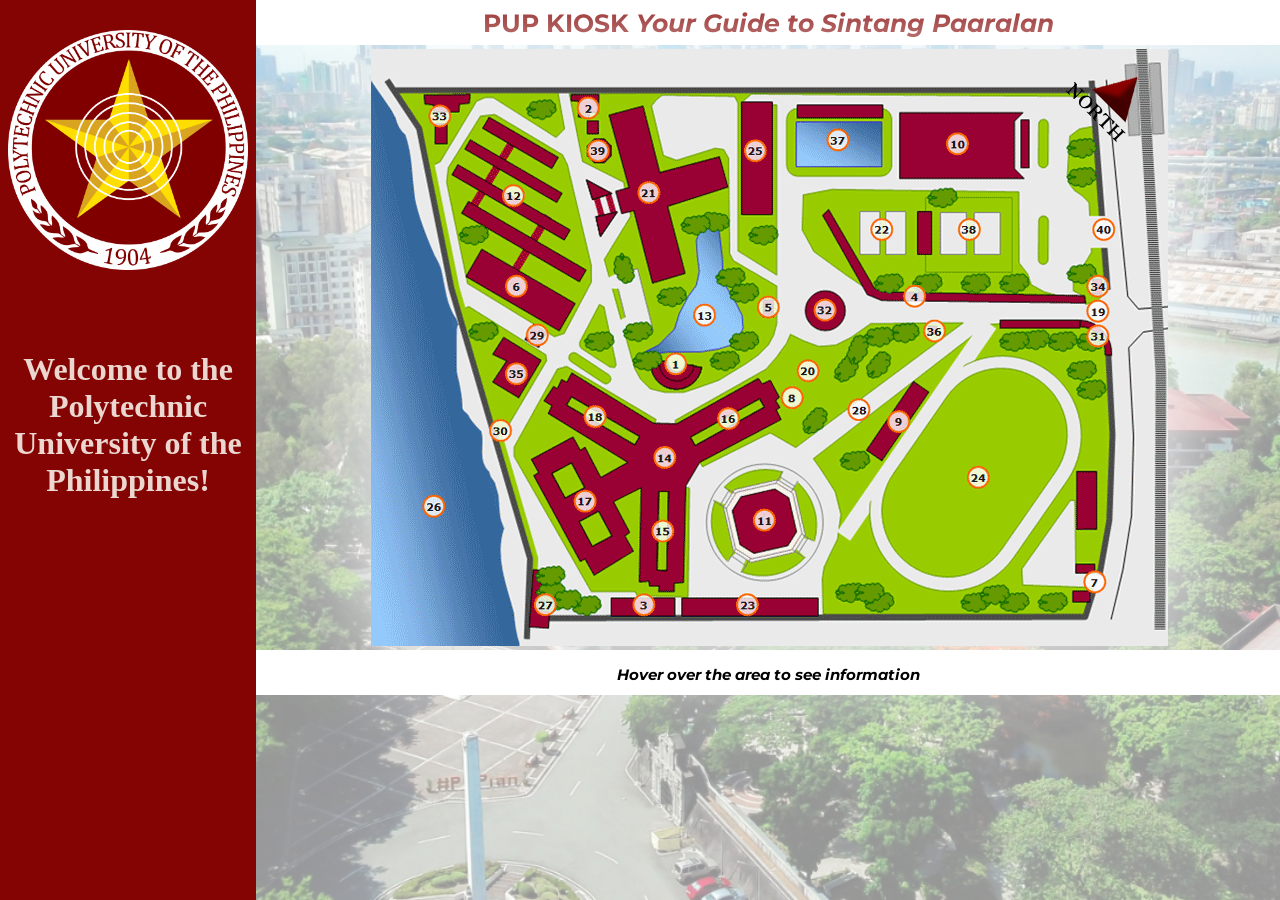
<file: PUP Kiosk/index.html>
<!DOCTYPE html>
<html>
    <head>
        <link href="https://fonts.googleapis.com/css2?family=Montserrat&family=Playfair+Display&display=swap" rel="stylesheet">
        <link rel = "stylesheet" type = "text/css" href = "style.css">
        <title>PUP Kiosk</title>
    </head>

    <body>

        
        <header>
            <img src = "img/puplogo.png" alt = 'PUP Logo'>
            <h1>Welcome to the Polytechnic University of the Philippines!</h1>
        </header>

        
        <div class = 'map-container'>
            <div class = "kiosktitle"><h3>PUP KIOSK <i>Your Guide to Sintang Paaralan</i></h3></div>
            <img src = "img/pupmap.png" alt = "PUP-MAP" usemap="#kioskmap">

            <map name = "kioskmap">
                <area shape = "poly" coords="280,312,329,317,324,334,308,340,292,339,284,331,280,321" name = "Amphitheater" onmouseover="showInfo(event, this)"  onmouseout="hideInfo()"  data-info = "A spot where students usually hangout to chat or eat food. This is also where university-wide events, performances, and assemblies are sometimes held." data-img = "img/amphi.jpg">
                <area shape = "poly" coords="200,45,200,52,207,52,206,66,216,70,216,82,226,82,226,73,222,67,227,60,227,45" name = "Bandang Kawayan, Sining Lahi Headquarters" onmouseover="showInfo(event, this)"  onmouseout="hideInfo()"  data-info = "Hoouses the university’s cultural groups promting Filipino artistry through music and performances." data-img = "img/puplogo.png">
                <area shape = "rect" coords="240,549,304,568" name = "Building and Grounds Maintenance Office" onmouseover="showInfo(event, this)"  onmouseout="hideInfo()"  data-info = "Ensures the upkeep of campus facilities and surroundings, responsible for maintaining a clean and functional environment." data-img = "img/puplogo.png">
                <area shape = "poly" coords="458,160,451,167,495,245,509,250,715,253,712,246,505,242" name = "Catwalk" onmouseover="showInfo(event, this)"  onmouseout="hideInfo()"  data-info = "An elevated pathway walked onto upon entry to the University." data-img = "img/catwalk.jpg">
                <area shape = "rect" coords="391,249,404,269" name = "Centennial Monument" onmouseover="showInfo(event, this)"  onmouseout="hideInfo()"  data-info = "A monument to showcase PUP's rich history and legacy, celebrating its centennial milestone with a symbolic structure of pride and heritage." data-img = "img/centennial.jpg">
                <area shape = "poly" coords="94,227,111,199,203,254,188,281" name = "Charlie del Rosario Student Development Center" onmouseover="showInfo(event, this)"  onmouseout="hideInfo()"  data-info = "A hub for student services and development programs. This is also home to some organization like The Pylon." data-img = "img/charlie.jpg">
                <area shape = "poly" coords="705,515,723,514,734,530,732,540,722,543,718,552,701,553,701,543,712,538,714,527,704,523" name = "Eastgate" onmouseover="showInfo(event, this)"  onmouseout="hideInfo()"  data-info = "A prominent entrance to the campus, providing access to various facilities." data-img = "img/puplogo.png">
                <area shape = "circle" coords="422,349,11" name = "Flagpole" onmouseover="showInfo(event, this)"  onmouseout="hideInfo()"  data-info = "A symbol of patriotism, standing tall at the heart of the campus, where ceremonies and flag-raising events are held." data-img = "img/flagpole.jpg">
                <area shape = "poly" coords="542,331,559,343,510,410,496,402" name = "Grandstand" onmouseover="showInfo(event, this)"  onmouseout="hideInfo()"  data-info = "A venue for sports and cultural events, offering spectators a place to enjoy university activities with a commanding view of the field." data-img = "img/grandstand.jpg">
                <area shape = "rect" coords="529,64,658,129" name = "Gymnasium" onmouseover="showInfo(event, this)"  onmouseout="hideInfo()"  data-info = "A facility dedicated to indoor sports and serves as training-ground for student athletes." data-img = "img/gym.jpg">
                <area shape = "circle" coords="394,473,58" name = "Interfaith Chapel" onmouseover="showInfo(event, this)"  onmouseout="hideInfo()"  data-info = "
                The Interfaith Chapel is a sacred space for people of all faiths to gather for prayer, reflection, and meditation, promoting spiritual growth, understanding, and respect for diversity." data-img = "img/interfaith.jpg">
                <area shape = "poly" coords="117,68,98,90,93,99,86,115,80,125,96,151,90,164,207,233,213,220,191,189,199,179,190,143,186,107" name = "Laboratory High School" onmouseover="showInfo(event, this)"  onmouseout="hideInfo()"  data-info = "
                A secondary education institution under PUP that emphasizes academic excellence and practical learning." data-img = "img/lhs.jpg">
                <area shape = "poly" coords="274,303,288,295,303,281,307,264,315,250,325,235,328,223,325,196,326,187,337,178,349,181,351,220,355,238,371,265,371,277,370,286,359,298,331,304" name = "Lagoon" onmouseover="showInfo(event, this)"  onmouseout="hideInfo()"  data-info = "A famous spot in the university surrounded by food stalls where students gather to eat and chat." data-img = "img/lagoon.jpg">
                <area shape = "poly" coords="281,374,268,387,263,396,256,413,270,438,287,442,297,442,314,437,327,414,323,397,319,388,306,375" name = "Main Building - Dome" onmouseover="showInfo(event, this)"  onmouseout="hideInfo()"  data-info = "Connects the four famous wings and provides alternative way for navigating floors." data-img = "img/dome.jpg">
                <area shape = "poly" coords="270,437,267,532,277,532,278,537,287,537,288,543,302,541,303,534,311,533,314,437,297,441,287,442" name = "Main Building - East Wing" onmouseover="showInfo(event, this)"  onmouseout="hideInfo()"  data-info = "A part of the main building complex dedicated to classrooms and facilities for various academic programs like BSA" data-img = "img/east.jpg">
                <area shape = "poly" coords="388,329,391,335,399,331,407,347,403,351,408,358,405,360,408,371,327,414,325,396,319,387,306,374" name = "Main Building - North Wing" onmouseover="showInfo(event, this)"  onmouseout="hideInfo()"  data-info = "The wing, which housed academic departments and classrooms, was demolished, and construction of the new building began on September 14, 2022. The project is expected to be completed by late 2024 or early 2025." data-img = "img/north.jpg">
                <area shape = "poly" coords="256,414,229,429,214,399,209,402,201,389,161,410,167,422,162,426,209,512,214,510,223,526,262,503,254,487,258,482,243,453,270,439" name = "Main Building - South Wing" onmouseover="showInfo(event, this)"  onmouseout="hideInfo()"  data-info = "Another wing of the main building that accommodates offices and classrooms including the Laboratory Rooms that CCIS students use." data-img = "img/south.jpg">
                <area shape = "poly" coords="281,374,200,324,195,333,189,330,183,339,173,352,180,356,177,364,255,413,262,396,268,387" name = "Main Building - West Wing" onmouseover="showInfo(event, this)"  onmouseout="hideInfo()"  data-info = "The part of the Main building where a wonderful view of the lagoon can be seen. It house classrooms and offices like the Registrar. " data-img = "img/west.jpg">
                <area shape = "rect" coords="719,252,736,273" name = "Main Gate" onmouseover="showInfo(event, this)"  onmouseout="hideInfo()"  data-info = "Contains key administrative and faculty offices like the OVPAA and OVPSAS. This is also where Laboratory Classrooms are located." data-img = "img/maingate.jpg">
                <area shape = "poly" coords="420,286,402,314,464,370,479,350,491,347,559,299,542,274,499,274,483,286,464,296,447,297" name = "Nemesio E. Prudente Freedom Park" onmouseover="showInfo(event, this)"  onmouseout="hideInfo()"  data-info = "A park named after and dedicated to a notable university leader that serves as a venue for gatherings and public discourse." data-img = "img/freedom.jpg">
                <area shape = "poly" coords="237,65,270,57,288,122,348,107,357,138,296,157,313,224,282,233,262,161,250,164,229,186,215,130,241,144,257,137" name = "Ninoy Aquino Library and Learning Resources Center" onmouseover="showInfo(event, this)"  onmouseout="hideInfo()"  data-info = "The university’s library offering comprehensive learning resources, research materials, and study spaces. Venues like the Bulwagang Balagtas is located here." data-img = "img/ninoy.jpg">
                <area shape = "rect" coords="488,163,535,205" name = "Open Court" onmouseover="showInfo(event, this)"  onmouseout="hideInfo()"  data-info = "An open-air facility for sports and recreational activities like tennis and badminton." data-img = "img/opencourt.jpg">
                <area shape = "rect" coords="311,549,447,568" name = "Open University/Nontraditional Studies Program" onmouseover="showInfo(event, this)"  onmouseout="hideInfo()"  data-info = "A center for distance learning and flexible education programs." data-img = "img/puplogo.png">
                <area shape = "poly" coords="578,320,497,437,499,451,498,472,501,484,505,495,512,508,523,521,535,530,546,536,559,540,573,542,587,542,598,540,610,536,620,530,628,524,638,516,702,424,708,404,710,385,708,371,705,359,699,347,692,337,684,326,672,319,662,313,650,309,636,306,622,307,610,309,592,316" name = "Oval Open Field" onmouseover="showInfo(event, this)"  onmouseout="hideInfo()"  data-info = "A spacious area for sports, events, and outdoor activities. The famous Tanglaw and Balik-Sinta are commonly held here. " data-img = "img/oval.jpg">
                <area shape = "rect" coords="370,52,402,166" name = "P.E. Building" onmouseover="showInfo(event, this)"  onmouseout="hideInfo()"  data-info = "Home to CHK dedicated to housing indoor courts, fitness equipment, and spaces for sports training." data-img = "img/pe.jpg">
                <area shape = "poly" coords="1,32,26,65,28,74,37,83,42,112,43,139,56,181,69,213,76,248,88,272,86,321,90,334,91,356,98,364,112,381,112,407,120,421,127,434,129,465,135,477,130,511,144,559,150,593,1,594" name = "Pasig River" onmouseover="showInfo(event, this)"  onmouseout="hideInfo()"  data-info = "Running alongside the campus, it adds a scenic element to the university’s landscape." data-img = "img/pasig.jpg">
                <area shape = "rect" coords="159,522,178,579" name = "Pasig River Ferry (Sta. Mesa Station)" onmouseover="showInfo(event, this)"  onmouseout="hideInfo()"  data-info = "An alternative transportation option, connecting the campus to other parts of Metro Manila." data-img = "img/pasig st.jpg">
                <area shape = "poly" coords="424,398,592,275,599,287,442,411" name = "Proposed Access Road" onmouseover="showInfo(event, this)"  onmouseout="hideInfo()"  data-info = "A planned infrastructure project aimed at improving connectivity and accessibility to the university." data-img = "img/puplogo.png">
                <area shape = "poly" coords="161,274,153,290,167,298,175,283" name = "Public Restroom" onmouseover="showInfo(event, this)"  onmouseout="hideInfo()"  data-info = "Well-located facilities offering essential amenities for students, staff, and visitors." data-img = "img/puplogo.png">
                <area shape = "poly" coords="132,407,138,407,132,393,137,375,152,352,111,336" name = "Linear Park" onmouseover="showInfo(event, this)"  onmouseout="hideInfo()"  data-info = "Near the Laboratory High School, this is where students make 'tambay' enjoying the view of Pasig River"  data-img = "img/linear.jpg">
                <area shape = "poly" coords="734,304,740,305,737,291,730,280,723,274,708,271,628,270,628,279,707,278,713,277,718,279,723,285,728,292" name = "PUP Mural and the Shrine of Heroism" onmouseover="showInfo(event, this)"  onmouseout="hideInfo()"  data-info = "Eduardo Castrillo's 1974 brass mural symbolizes PUP's role in youth education for nation-building, highlighting key aspects of progress." data-img = "img/murial.png">
                <area shape = "circle" coords="454,262,19" name = "PUP Obelisk (and the Mabini Monument)" onmouseover="showInfo(event, this)"  onmouseout="hideInfo()"  data-info = "The Obelisk symbolizes PUP's strength as an institution, promoting education and moral values through strong leadership, clear vision, and a supportive system inspired by public service virtues." data-img = "img/obelisk.jpg">
                <area shape = "poly" coords="53,46,53,54,62,54,63,93,75,93,75,62,87,61,88,54,98,53,98,45" name = "PUP Property Building and Motorpool" onmouseover="showInfo(event, this)"  onmouseout="hideInfo()"  data-info = "Manages university assets and vehicles, ensuring efficient use and maintenance of resources." data-img = "img/puplogo.png">
                <area shape = "rect" coords="721,230,730,244" name = "PUP Pylon" onmouseover="showInfo(event, this)"  onmouseout="hideInfo()"  data-info = "The Pylon originally symbolized the true, good, and beautiful, later representing wisdom, strength, and beauty. Since 1987, it stands for truth, excellence, and wisdom." data-img = "img/pylon.jpg">
                <area shape = "poly" coords="133,288,121,304,135,312,121,332,147,347,170,311" name = "Sampaguita Building" onmouseover="showInfo(event, this)"  onmouseout="hideInfo()"  data-info = "Named after the national flower, it houses various university departments and offices, embodying simplicity and national pride." data-img = "img/sampaguita.jpg">
                <area shape = "rect" coords="571,289,557,276" name = "Student Pavilion" onmouseover="showInfo(event, this)"  onmouseout="hideInfo()"  data-info = "A versatile venue for student activities, meetings, and social events, encouraging collaboration and creativity." data-img = "img/puplogo.png">
                <area shape = "rect" coords="424,71,511,118" name = "Swimming Pool" onmouseover="showInfo(event, this)"  onmouseout="hideInfo()"  data-info = "A facility for swimming classes, training, and recreational use." data-img = "img/pool.jpg">
                <area shape = "rect" coords="569,163,629,206" name = "Tennis Open Court" onmouseover="showInfo(event, this)"  onmouseout="hideInfo()"  data-info = "An outdoor court designed for tennis games and practice that fosters a love for the sport within the campus community." data-img = "img/tennis.jpg">
                <area shape = "poly" coords="223,89,232,89,240,96,240,105,233,113,222,113,214,106,216,97" name = "Water Tank" onmouseover="showInfo(event, this)"  onmouseout="hideInfo()"  data-info = "An essential utility structure ensuring a steady water supply for the university’s daily operations." data-img = "img/watertank.jpg">
                <area shape = "poly" coords="727,166,721,179,722,184,728,199,735,199,740,188,743,181,741,173,733,166" name = "West Gate" onmouseover="showInfo(event, this)"  onmouseout="hideInfo()"  data-info = "An alternative entrance that first leads you to the university's gym and Research Center." data-img = "img/puplogo.png">

            </map>

            <div class = "kiosktitle"><p><b><i>Hover over the area to see information</i></b></p></div></div>

            <div class = 'info-box' id = 'info-box'></div>
        </div>

        <script>
            let infoBox = document.getElementById('info-box');
            
            function showInfo (event, area) {
                const name = area.getAttribute('name');
                const info = area.getAttribute('data-info');
                const img = area.getAttribute('data-img')
                infoBox.innerHTML = `
                <h4>${name}</h4>
                <div class = 'info-dets'><img src = "${img}">
                <p>${info}</p></div>`;

              // Adjust the position relative to the cursor
                infoBox.style.top = (event.pageY - 15) + 'px'; // Adjust the position relative to the cursor
                infoBox.style.left = (event.pageX - 50) + 'px';
                infoBox.style.display = 'block';

            }

            function hideInfo(){
                infoBox.style.display = 'none';
            }
        </script>
    </body>

</html>
</file>
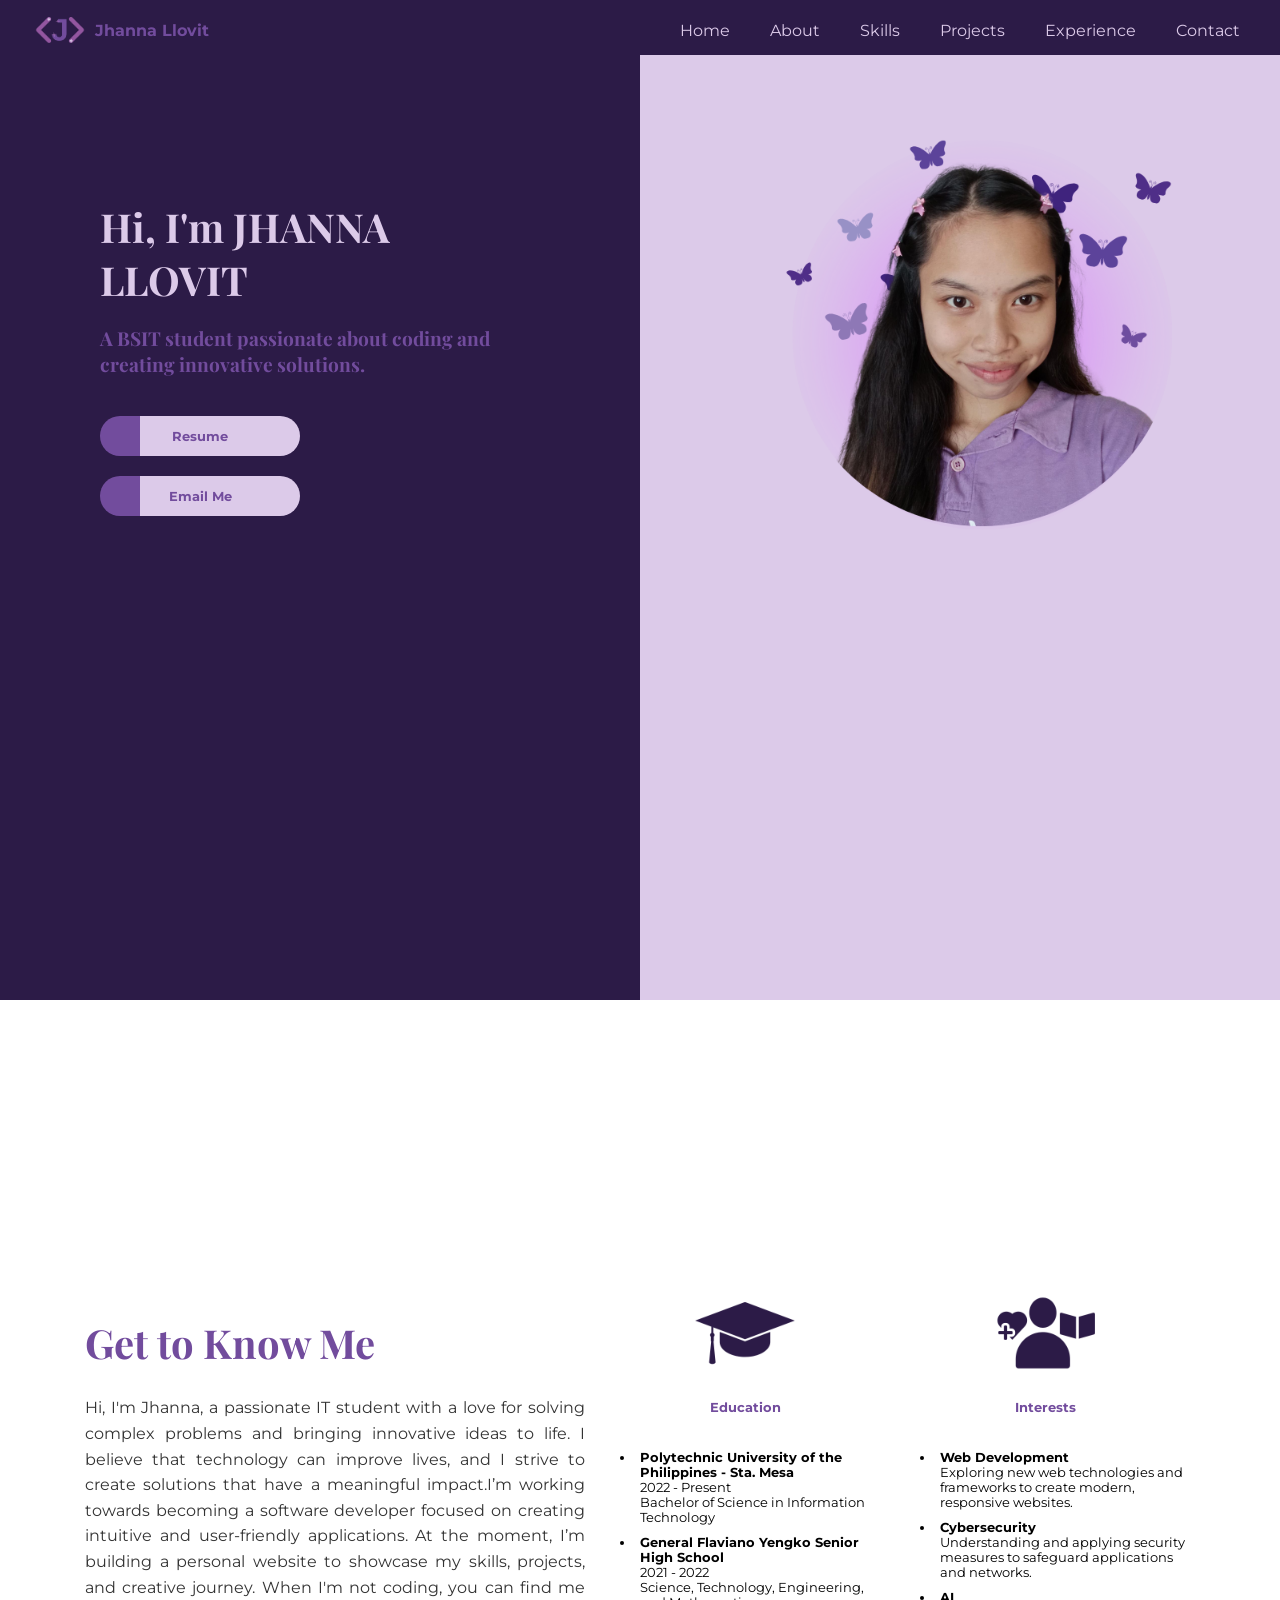
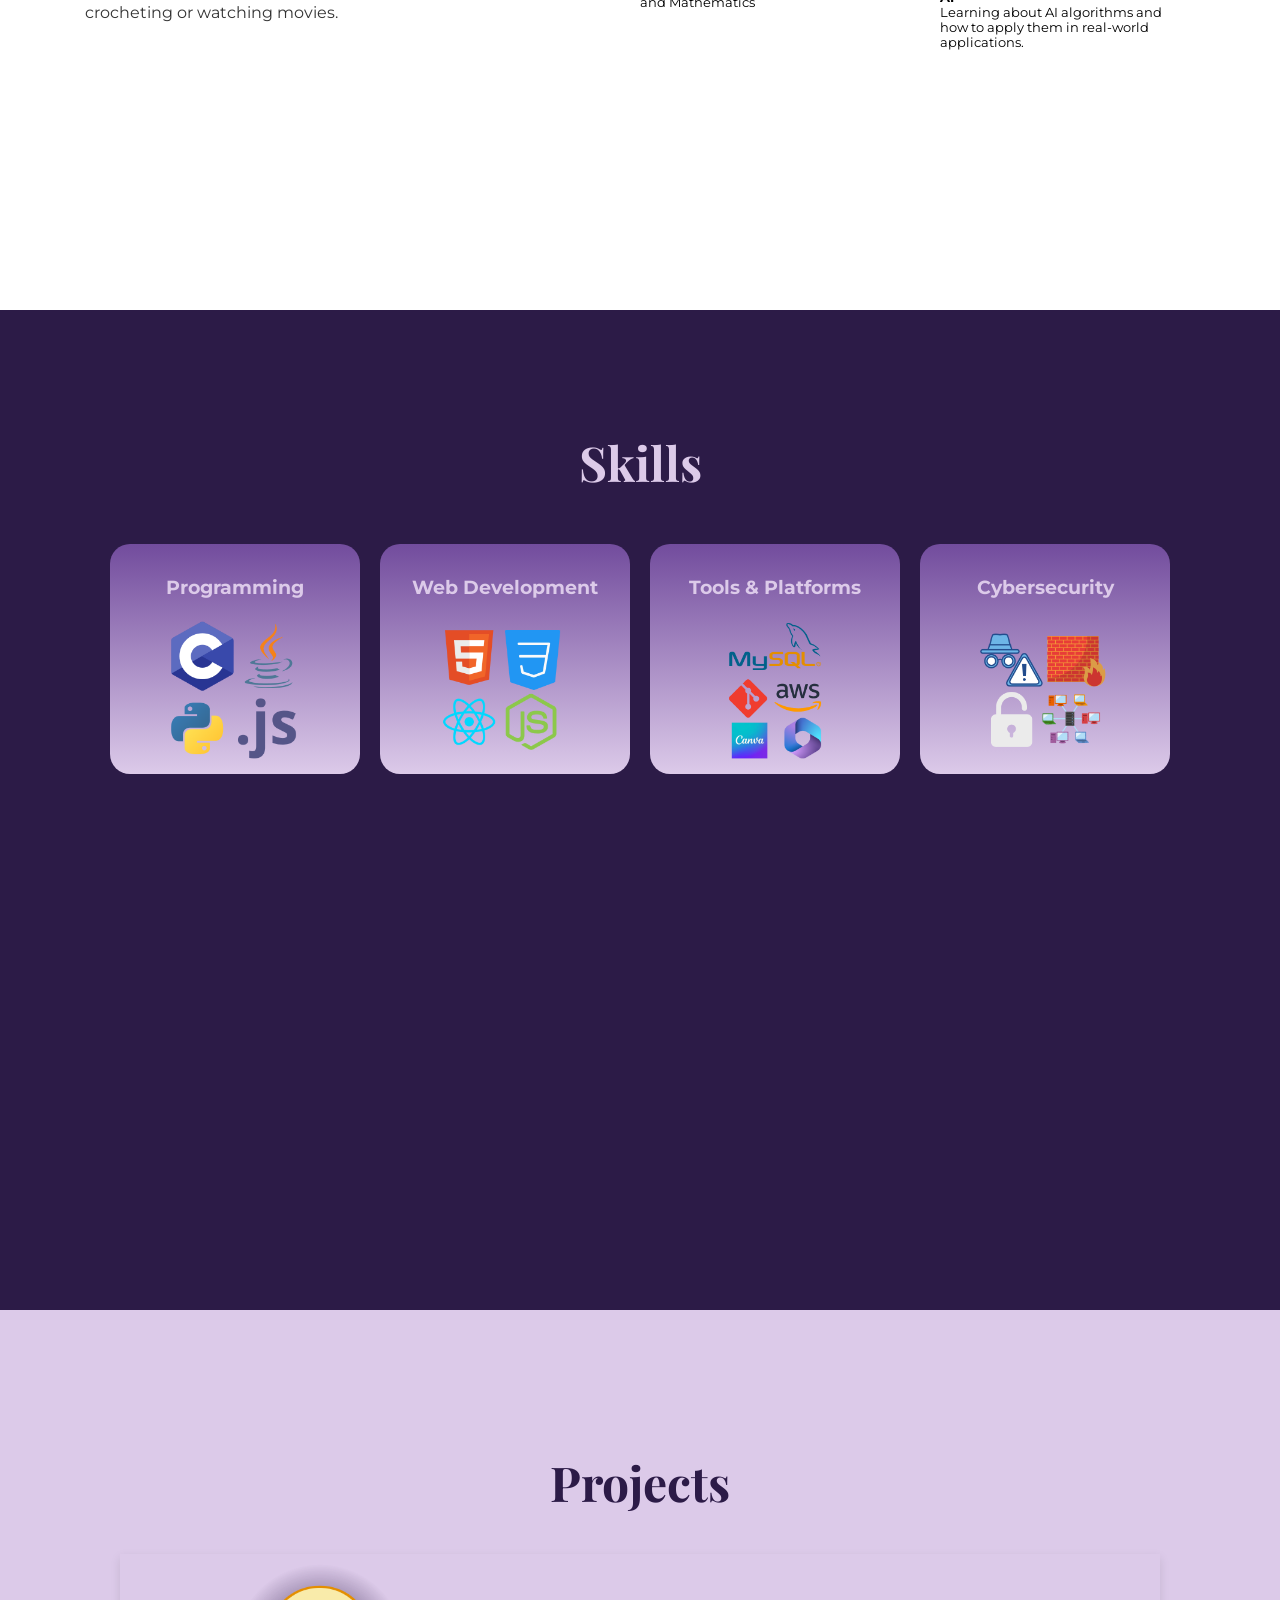
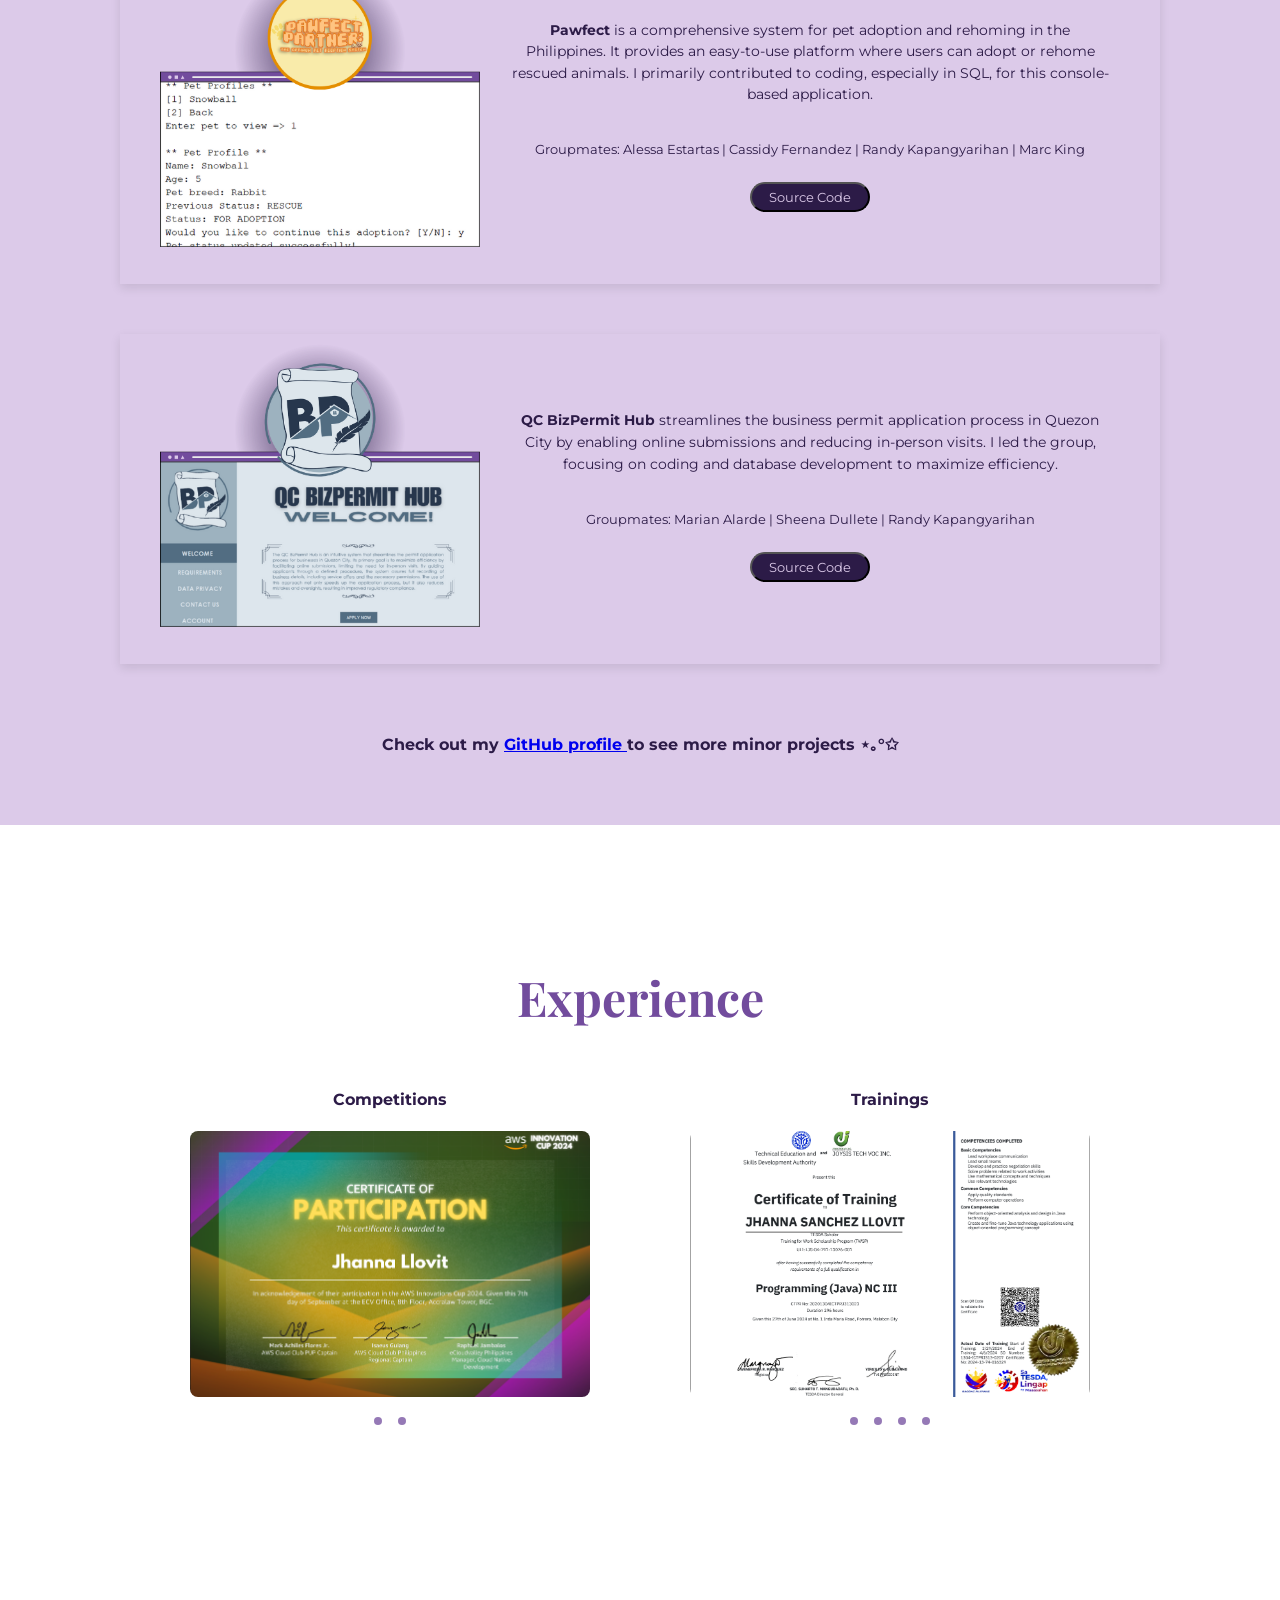
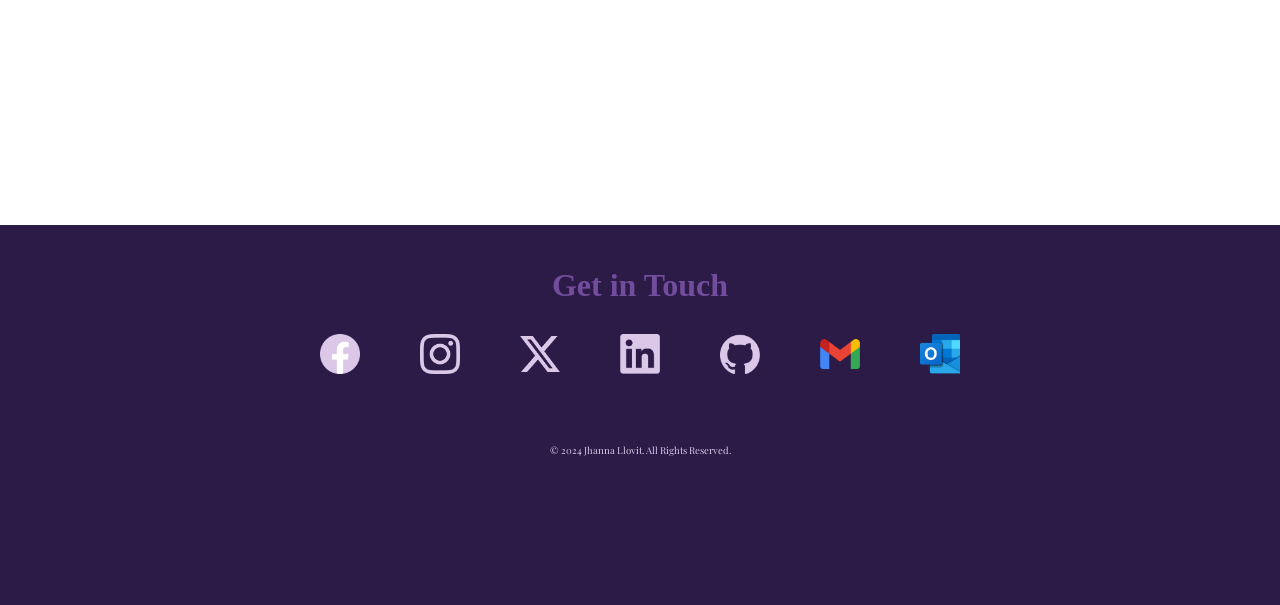
<file: Personal Website/personal-website.html>
<!DOCTYPE html>
<html lang="en">
<head>
    <meta charset="UTF-8">
    <meta name="viewport" content="width=device-width, initial-scale=1.0">
    <link href="https://fonts.googleapis.com/css2?family=Montserrat&family=Playfair+Display&display=swap" rel="stylesheet">
    <link rel="stylesheet" href="https://cdnjs.cloudflare.com/ajax/libs/font-awesome/6.0.0-beta3/css/all.min.css">
    <link rel="stylesheet" type="text/css" href="style.css">
    <link rel = "icon" type = "image/x-icon" href = "img/logo1.png">
    <title>Jhanna Llovit</title>
    
</head>
<body>
    <header class="navbar">
        <div class="logocontainer">
            <img src="img/logo.png" alt="Logo" onclick="location.href = '#welcome'">
            <h4>Jhanna Llovit</h4>
        </div>

        <input type = "checkbox" id = "check">
        <label for = "check" class = "checkbtn">
            <i class = "fas fa-bars"></i>
        </label>
        
        <nav>
            <ul>
                <li><a href="#welcome">Home</a></li>
                <li><a href="#about">About</a></li>
                <li><a href="#skills">Skills</a></li>
                <li><a href="#projects">Projects</a></li>
                <li><a href = "#experience">Experience</a></li>
                <li><a href="#contact">Contact</a></li>
              
            </ul>
        </nav>
    </header>

    <section id="welcome" class="welcome">
        <div class="textcontainer">
            <h1>Hi, I'm JHANNA LLOVIT</h1>
            <h3>A BSIT student passionate about coding and creating innovative solutions.</h3>

            <div class = "buttoncontainer">
                <button onclick="window.location.href='https://drive.google.com/file/d/1Jqd9anyaPmfkCjKqrKdGCO3-WgZKoqEn/view?usp=sharing'">Resume</button>
                <button onclick="window.location.href='mailto:jhannasanchezllovit@gmail.com'"">Email Me</button>
            </div>
        </div>
        <img src="img/profilepic.png" alt="Profile picture">
    </section>

    <section id="about" class="about">
        <article class = "introduction">
            <h2> Get to Know Me</h2>
            <p>Hi, I'm Jhanna, a passionate IT student with a love for solving complex problems and bringing innovative ideas to life.
                I believe that technology can improve lives, and I strive to create solutions that have a meaningful impact.I’m working towards becoming a software developer focused on creating intuitive and user-friendly applications.
                At the moment, I’m building a personal website to showcase my skills, projects, and creative journey.
                When I'm not coding, you can find me crocheting or watching movies. </p>
        </article>
        
        <div class = "details" >
            <div class = "education">
                <img src = "img/educ.png">
                <h4>Education</h4>
                <ul>
                    <li><b>Polytechnic University of the Philippines - Sta. Mesa </b><br> 2022 - Present
                        <br> Bachelor of Science in Information Technology
                    </li>
                    <li><b>General Flaviano Yengko Senior High School </b><br> 2021 - 2022
                        <br> Science, Technology, Engineering, and Mathematics
                    </li>
                </ul>
            </div>

            <div class = "interests">
                <img src = "img/interests.png">
                <h4>Interests</h4>
                <ul>
                    <li><b>Web Development </b><br> Exploring new web technologies and frameworks to create modern, responsive websites.</li>
                    <li><b>Cybersecurity</b><br> Understanding and applying security measures to safeguard applications and networks.</li>
                    <li><b>AI </b><br> Learning about AI algorithms and how to apply them in real-world applications.</li>
                </ul>
            </div>
        </div>
    </section>

    <section id = "skills" class = "skills">
        <h1>Skills </h1>

        <div class = "cards">
            <div class = "card">
                <div class = "front-card">
                    <h2>Programming</h2>
                    <img src = "img/prog.png">
                </div>
                
                <div class = "card-details">
                    <p><strong>C:</strong> Proficient in a powerful general-purpose programming language often used in systems programming and embedded systems.</p>
                    <p><strong>Java:</strong> Skilled in a widely-used object-oriented programming language known for its portability and strong community support.</p>
                    <p><strong>Python:</strong> Experienced in a versatile language popular for web development, data analysis, and scripting, known for its readability.</p>
                    <p><strong>JavaScript:</strong> Basic understanding of a fundamental web language used for creating interactive web applications.</p>
                </div>
            </div>

            <div class = "card">
                <div class = "front-card">
                    <h2>Web Development</h2>
                    <img src = "img/web.png">
                </div>

                <div class = "card-details">
                    <p><strong>HTML & CSS:</strong> Proficient in markup and styling languages for creating responsive and visually appealing web pages.</p>
                    <p><strong>JavaScript:</strong> Basic skills in adding dynamic features and enhancing functionality on websites.</p>
                    <p><strong>React:</strong> Familiar with a popular library for building interactive user interfaces using a component-based architecture.</p>
                    <p><strong>Node.js:</strong> Basic understanding of a runtime environment for developing server-side applications and APIs.</p>
                </div>
            </div>

            <div class = "card">
                <div class = "front-card">
                    <h2>Tools & Platforms</h2>
                    <img src = "img/tools.png">
                </div>

                <div class = "card-details">
                    <p><strong>AWS:</strong> Basic knowledge of cloud services for deploying and managing applications in the cloud.</p>
                    <p><strong>Git:</strong> Familiar with version control for efficient collaboration and code management.</p>
                    <p><strong>MySQL:</strong> Experienced in a relational database management system for data storage and management tasks.</p>
                    <p><strong>Microsoft Suite:</strong> Proficient in productivity software, including Word, Excel, and PowerPoint, for various projects.</p>
                    <p><strong>Canva:</strong> Skilled in using a graphic design tool for creating visual content for personal and professional use.</p>
                </div>
            </div>

            <div class = "card">
                <div class = "front-card">
                    <h2>Cybersecurity</h2>
                    <img src = "img/sec.png">
                </div>

                <div class = "card-details">
                    <p><strong>Cybersecurity Basics:</strong> Basic understanding of cybersecurity concepts, including threat assessment and data protection.</p>
                    <p><strong>Cybersecurity Tools:</strong> Familiar with essential tools and techniques to ensure system security.</p>
                </div>
            </div>
        </div>

    </section>

    <section id="projects" class="projects">
        <h1>Projects</h1>
        
    
        <div class="cards">
            <div class="card">
                <img src="img/pro2.png" alt="Pawfect project image">
                <div class="card-details">
                    <p><b>Pawfect</b> is a comprehensive system for pet adoption and rehoming in the Philippines. It provides an easy-to-use platform where users can adopt or rehome rescued animals. I primarily contributed to coding, especially in SQL, for this console-based application.</p>
                    <p class = "gm"> Groupmates: Alessa Estartas | Cassidy Fernandez | Randy Kapangyarihan | Marc King</p>

                    <button onclick = "window.location.href = 'https://github.com/jhajhan/PawfectPartner';">Source Code</button>
                </div>
            </div>
    
            <div class="card">
                <img src="img/pro1.png" alt="QC BizPermit Hub project image">
                <div class="card-details">
                    <p><b>QC BizPermit Hub</b> streamlines the business permit application process in Quezon City by enabling online submissions and reducing in-person visits. I led the group, focusing on coding and database development to maximize efficiency.</p>
                    <p class = "gm"> Groupmates: Marian Alarde | Sheena Dullete | Randy Kapangyarihan </p>

                    <button onclick = "window.location.href = 'https://github.com/jhajhan/QCBizPermitHub';">Source Code</button>
                </div>
            </div>
        </div>

        <h4> Check out my <a href ='https://github.com/jhajhan'> GitHub profile </a>to see more minor projects ⋆｡°✩ </h4>
    </section>

    <section id = "experience" class = "experience">
        <h1>Experience</h1>
            <div class = "slides">
                <div class = "slider-wrapper">
                    <h4>Competitions</h4>
                    <div class = "slider">
                        <img id = "slide1c" src = "img/cert1.png"/>
                        <img id = "slide2c" src = "img/cert2.png"/>

                    </div>

                    <div class = "slider-nav">
                        <a href = "#slide1c"></a>
                        <a href = "#slide2c"></a>
                     
                    </div>
                    
                </div>

                <div class = "slider-wrapper">
                    <h4>Trainings</h4>
                    <div class = "slider">
                        <img id = "slide1t" src = "img/training1.png"/>
                        <img id = "slide2t" src = "img/training2.jpg"/>
                        <img id = "slide3t" src = "img/training3.jpg"/>
                        <img id = "slide4t" src = "img/training4.png"/>

                    </div>

                    <div class = "slider-nav">
                        <a href = "#slide1t"></a>
                        <a href = "#slide2t"></a>
                        <a href = "#slide3t"></a>
                        <a href = "#slide4t"></a>
                    </div>

                </div>
            </div>
    </section>

    <footer id = "contact" class = "contact">
        <h1>Get in Touch</h1>
        <div class = "contactcontainer">
            <img src = "img/fb.png" onclick="window.location.href = 'https://www.facebook.com/jhanna.sanchezllovit'">
            <img src = "img/ig.png" onclick="window.location.href = 'https://www.instagram.com/jhajhan__/'">
            <img src = "img/x.png" onclick="window.location.href = 'https://x.com/yarnzzzz'">
            <img src = "img/linkedin.png" onclick="window.location.href = 'https://www.linkedin.com/in/jhanna-llovit-7b0447296/'">
            <img src = "img/git.png" onclick="window.location.href = 'https://github.com/jhajhan'">
            <img src = "img/gmail.png" onclick="window.location.href='mailto:jhannasanchezllovit@gmail.com'">
            <img src = "img/outlook.png" onclick="window.location.href='mailto:jhannasllovit@iskolarngbayan.pup.edu.ph'">
        </div>

        <p class="rights">&copy; 2024 Jhanna Llovit. All Rights Reserved.</p>

    </footer>

    

</body>
</html>
</file>
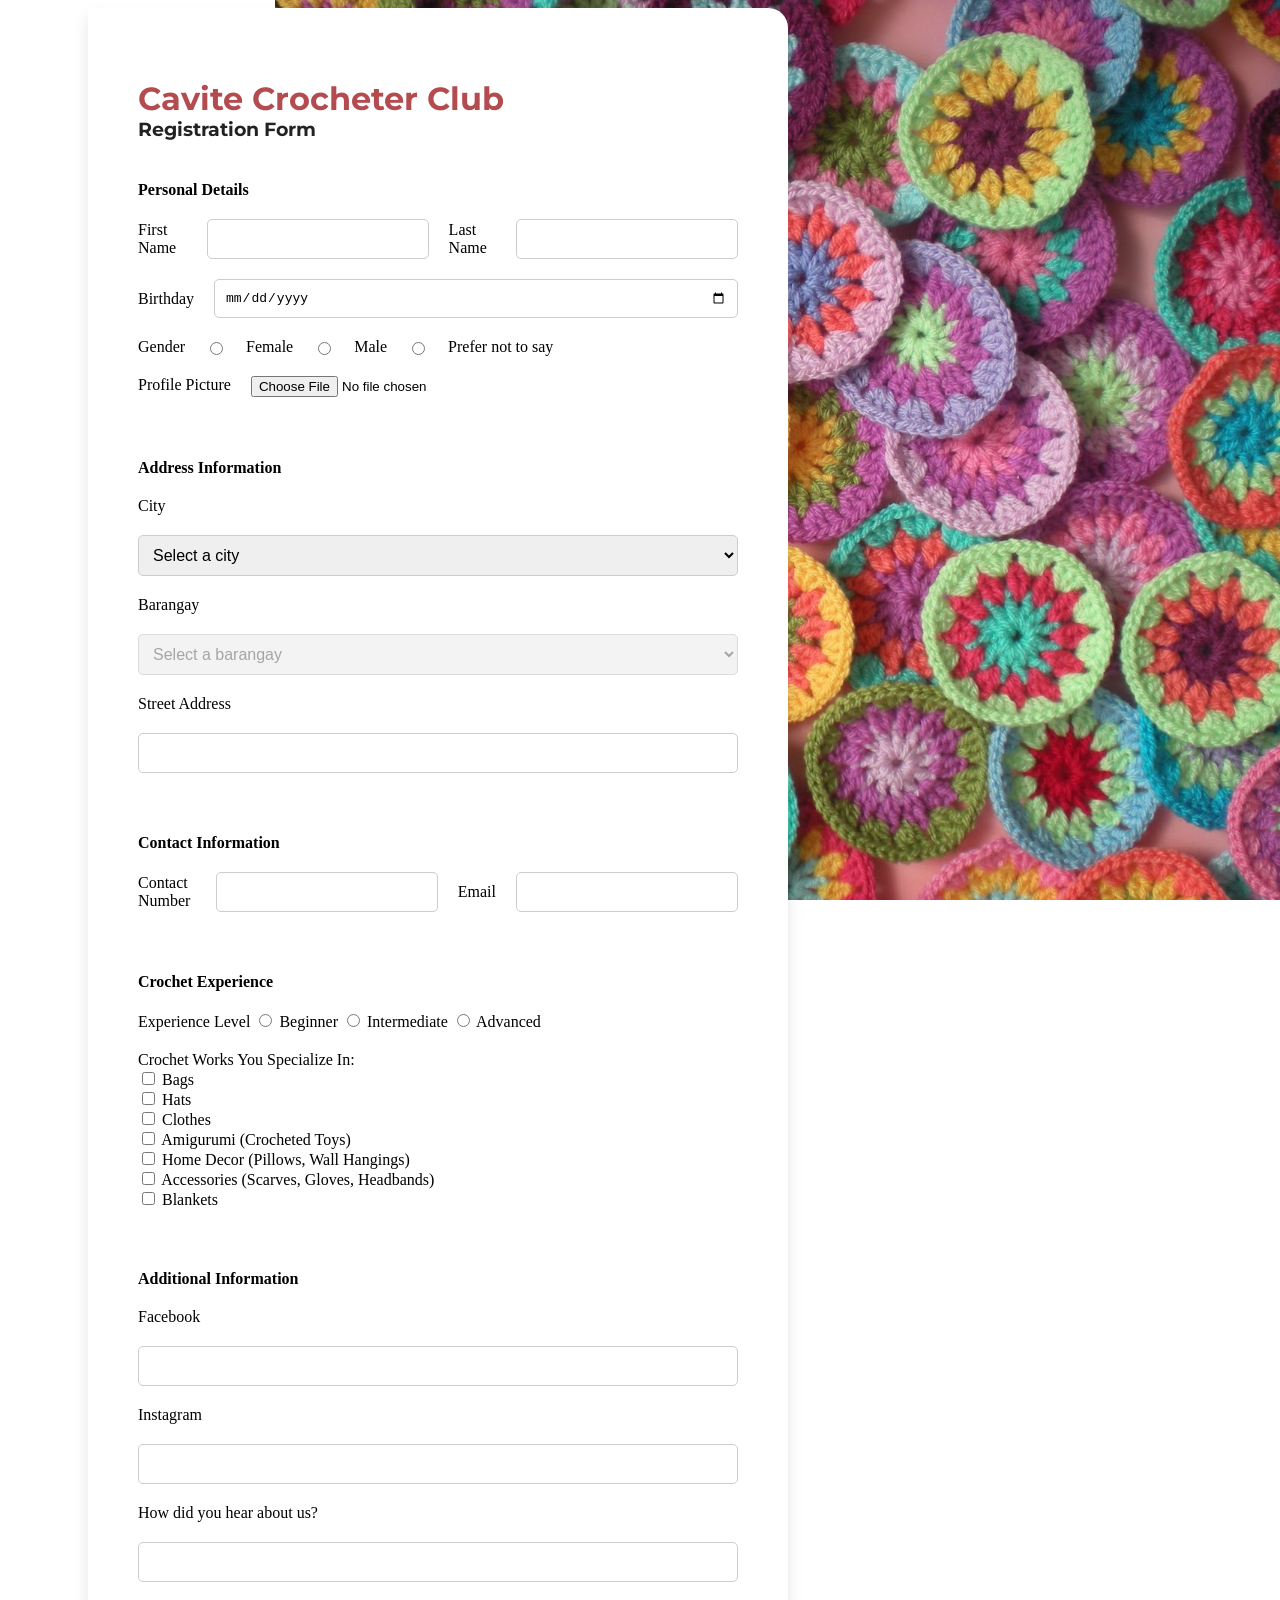
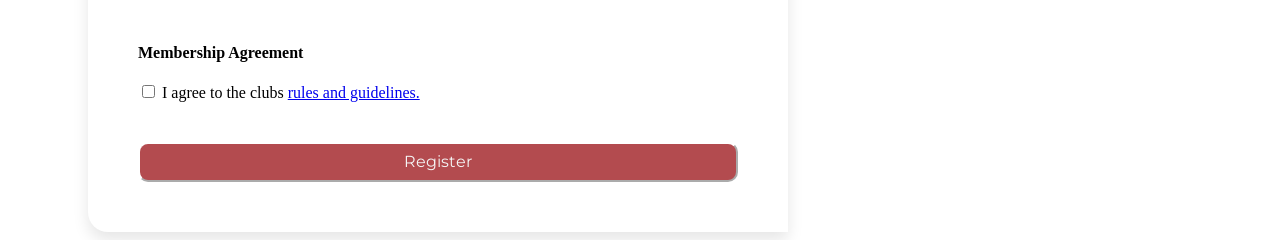
<file: Registration Form/registration-form.html>
<!DOCTYPE html>

<html lang = "en">
    <head>
        <meta name="viewport" content="width=device-width, initial-scale=1.0">
        <link href="https://fonts.googleapis.com/css2?family=Montserrat&family=Playfair+Display&display=swap" rel="stylesheet">
        <link rel="stylesheet" type="text/css" href="style.css">
        <link rel = "icon" type = "image/x-icon" href = "img/logo.png">
        <title>Registration Form</title>
    </head>

    <body>
        <div class = "regform-wrapper">
            <h1>Cavite Crocheter Club</h1>
            <h3>Registration Form</h3>

            <form action = "#" method = "post">
                <section class = "personal-details">
                    <h4>Personal Details</h4>
                    <div class = "name">
                        <label for = "fname">First Name</label>
                        <input type = "text" id = "fname" class = "fname" required>
                        <label for = "lname">Last Name</label>
                        <input type = "text" id = "lname" class = "lname" required>
                    </div>
                    
            
                    <div class = "birthday">
                        <label for = "bday">Birthday</label>
                        <input type = "date" id = "bday" class = "bday" required>  
                    </div>
                        
                    <div class = "gender-container">
                        <label for = "gender">Gender</label>                  
                        <input type = "radio" id = "female" name = "gender" value = "Female">
                        <label for = "female">Female</label>
                        <input type = "radio" id = "male" name = "gender" value = "Male">
                        <label for = "male">Male</label>
                        <input type = "radio" id = "na" name = "gender" value = "Na">
                        <label for = "na">Prefer not to say</label>
                    </div>


                    <div class = "profile-photo">
                        <label for = "profile">Profile Picture</label>
                        <input type = "file" id = "profile">
                    </div>
                </section>

                <section class = "address-information">
                    <h4>Address Information</h4>

                        <label for = "city">City</label>
                        <select id = "city" name = "city" required>
                            <option value="" selected disabled>Select a city</option>
                        </select>
    
                        <label for = "barangay">Barangay</label>
                        <select id = "barangay" name = "barangay" required>
                            <option value="" selected disabled>Select a barangay</option>
                        </select>
    
                        <label for = "street-address">Street Address</label>
                        <input type = "text" id = "street-address" class = "street-address" required>
                           
                </section>

                <section class = "contact-information">
                    <h4>Contact Information</h4>

                    <div class = "contact">
                        <label for = "contactno">Contact Number</label>
                        <input type = "text" id = "contactno" class = "contactno" required>
                        <label for = "email">Email</label>
                        <input type = "text" id = "email" class = "email" required>
                    </div>
                </section>

                <section class = "crochet-experience">
                    <h4>Crochet Experience</h4>

                    <div class = "experience-level">
                        <label for = "beginner">Experience Level</label>                  
                        <input type = "radio" id = "beginner" name = "experience" value = "Beginner">
                        <label for = "beginner">Beginner</label>
                        <input type = "radio" id = "intermediate" name = "experience" value = "Intermediate">
                        <label for = "intermediate">Intermediate</label>
                        <input type = "radio" id = "Advanced" name = "advanced" value = "Advanced">
                        <label for = "advanced">Advanced</label>
                    </div>

                    <div class = "works">
                        <label for="works">Crochet Works You Specialize In:</label><br>
                        <input type="checkbox" id="bags" name="works" value="bags">
                        <label for="bags">Bags</label><br>
                        <input type="checkbox" id="hats" name="works" value="hats">
                        <label for="hats">Hats</label><br>
                        <input type="checkbox" id="clothes" name="works" value="clothes">
                        <label for="clothes">Clothes</label><br>
                        <input type="checkbox" id="amigurumi" name="works" value="amigurumi">
                        <label for="amigurumi">Amigurumi (Crocheted Toys)</label><br>
                        <input type="checkbox" id="home-decor" name="works" value="home-decor">
                        <label for="home-decor">Home Decor (Pillows, Wall Hangings)</label><br>
                        <input type="checkbox" id="accessories" name="works" value="accessories">
                        <label for="accessories">Accessories (Scarves, Gloves, Headbands)</label><br>
                        <input type="checkbox" id="blankets" name="works" value="blankets">
                        <label for="blankets">Blankets</label><br>
                    </div>
                </section>

                <section class = "additional-information">
                    <h4>Additional Information</h4>
                    <div class = "social-media">
                        <label for = "fb">Facebook</label>
                        <input type = "text" class = "fb">
                        <label for = "ig">Instagram</label>
                        <input type = "text" class = "ig">
                    </div>

                    <div class = "referral">
                        <label for = "ref">How did you hear about us?</label>
                        <input type = "text" class = "ref">
                    </div>
                </section>

                <section class = "membership-agreement">
                    <h4>Membership Agreement</h4>
                    
                    <div class = "agreement">
                        <input type = "checkbox" class = "agree-checkbox" required>
                        <label for = "agree-checkbox">I agree to the clubs <a href = "#"> rules and guidelines.</a></label>
                    </div>
                </section>

                <input type = "submit" value = "Register" name = "Register"> 


            </form>
            
        </div>

        <script src = "app.js"></script>
    </body>
</html>
</file>
<file: Calculator/style.css>
body {
    background-color: #433878;
    display: flex;
    justify-content: center;
}


.calculator {
    background: linear-gradient(to bottom, rgb(126, 96, 191), white);
    height: 90vh;
    width: 400px;
    border-radius: 20px;
    margin-top: 30px;
    display: flex;
    flex-direction: column;
    align-items: center;
    gap: 5px;
}

.input_div {
    display: flex;
    flex-direction: column;
    gap: 20px;
    background-color: white;
    margin-top: 50px;
    margin-bottom: 10px;
    width: 320px;
    height: 120px;
    border-radius: 20px;
    padding-left: 10px;
    padding-right: 10px;
    border: solid;
    border-color: #433878;
    text-align: right;
    
}


#input_field {
    border: none;
    outline: none;
    height: 50px;
    font-size: 30px;
    margin-bottom: 10px;
    text-align: right;
    pointer-events: none;

}

#input_holder {
    height: 10px;
    margin-top: 10px;
    padding-top: 5px;
}



.memory {
    display: flex;
    gap: 8px;
}

#memory-display {
    display: none;
}

.memory button, select {
    width: 50px;
    border-radius: 30px;
    height: 30px;
    background-color: #FFE1FF;
    border: none;

}

select {
    text-align: center;
}


[class^="row"] {
    display: flex;
    gap: 7px;

}

[class^="row"] button {
    width:80px;
    height: 60px;
    border-radius: 10px;
    border-color: #7E60BF;
    background-color: white;
}

#equal {
    background-color: #433878;
}

#percent, #pos-neg, #add, #sub, #mul, #divi, #bin, #oct, #hex {
    background-color: #7E60BF;
}

#ce, #c, #erase {
    background-color: #E4B1F0;
}
</file>
<file: Jake Coffee Shop/style.css>
body {
    background-color: #ffffcc;
    color: #330000;
    font-family: Verdana, sans-serif;
    display: flex;
    flex-direction: column;
    justify-content: center;
    align-items: center;
    width: 850px;
    margin: 0 auto;
    overflow-y: hidden;
    padding: 80px;
    
}

header, footer {
    background-color: #ccaa66;
    width: 850px;
    border: solid #330000;
}

header {
    margin-top: 5px;
    height: 80px;
    display: flex;
    justify-content: center;
    align-items: center;
    border-top-width: 5px;
    position: fixed;
    top: 0;
    z-index: 1000;
}

nav {
    width: 100px;
    height: 150px;
    background-color: #E8D882;
    position: fixed;
    top: 85px; /* Below header */
    bottom: 0;
    z-index: 999;
    box-sizing: border-box;
}

nav ul {
    list-style-type: none;
    padding-left: 15px;
    margin: 0;
}

nav ul li {
    margin: 20px 0;
}

nav ul li a {
    text-decoration: none;
}

nav ul li a:hover {
    background-color: #330000;
    color: #ffffcc;
    width: 100%;
    padding: 10px;
    border-radius: 5px;
}

.sections {
    display: flex;
    width: 850px;
    border-style: solid;
    border-color: #330000;
    border-top-width: 0;
    background-color: #E8D882;
}


.contents {
    margin-left: 100px;
    padding: 20px;
    width: 770px;
    height: 360px;
    box-sizing: border-box;
    background-color: #f1e8b0;
}

.content {
    display: none;
    justify-content: space-between;
    gap: 80px;
    min-width: 700px;
    height: 320px;
    background-color: #f1e8b0;
    padding: 5px;
    padding-bottom: 5px ;
    
}

.content h2 {
    display: flex;
    align-self: center;
    margin-top: 22px;
}

.home-container {
    background-color: #f1e8b0;
    display: flex;
    justify-content: center;
    align-items: center;
    gap: 80px;
    padding: 10px;
    

}

.home-container  img {
    width: 210px;
    height: 210px;
    margin: 10px;
    align-self: flex-end;
    border-radius: 10px;
    border: 1px solid #ddd;
    box-shadow: 0 4px 8px rgba(0, 0, 0, 0.2);
    transition: transform 0.6s;
}

.home-container  img:hover {
    transform: scale(1.1);
}


.home-container  p, .home-container  ul {
    margin-top: 22px;
    margin-left: 10px;
}

#home {
    display: block;
    margin-top: -11px;
}

#home:not(:target) {
    display: none;
}


.menu-container, .job-container {
    margin-top: 5px;
    display: flex;
    flex-direction: column;
    align-items: center;
    justify-content: center;
}

.cards {
    display: flex;
    gap: 30px;
    align-items: center;
    justify-content: center;
}

.card-container {
    perspective: 1000px;
}

.card {
    background: linear-gradient(to bottom, #E8D882, #ccaa66);
    width: 300px;
    height: 200px;
    border-radius: 20px;
    position: relative;
    transform-style: preserve-3d;
    transition: transform 0.8s;
}

.card-container:hover .card {
    transform: rotateY(180deg);
}

.card img {
    width: 120px;
}

.front-card, .back-card {
    position: absolute;
    width: 100%;
    height: 100%;
    backface-visibility: hidden;
    display: flex;
    justify-content: center;
    align-items: center;
    border: 1px solid #ddd;
    border-radius: 10px;
    box-shadow: 0 4px 8px rgba(0, 0, 0, 0.2);
}

.back-card {
    max-width: 300px;
    background-color: #330000;
    color: #f1e8b0;
    transform: rotateY(180deg);
    font-size: 10px;
    padding: 15px;
    text-align: center;
    gap: 30px;
    display: flex;
    flex-direction: row;
    justify-content: center;
}

.back-card ul {
    list-style-type: none;
    padding: 0;
    margin: 0;
}

.back-card li {
    margin-bottom: 5px;
    display: flex;
    justify-content: space-between; /* Align prices to the right */
    padding: 5px 0;
}

.back-card h3 {
    margin-bottom: 10px;
    font-size: 16px;
}

.back-card li span {
    font-weight: bold;
}

.back-section {
    max-width: 100px;
}

#pastries .back-section {
    gap: 40px;
    max-width: 120px;
}

.music-container {
    display: flex;
    align-items: center;
    justify-content: center;
    padding: 10px;
    gap: 10px;
}

.spotify-container, .suggestion {
    border-radius: 20px;
    box-shadow: 0 2px 6px rgba(0, 0, 0, 0.05);
    display: flex;
    flex-direction: column;
    justify-content: center;
    align-items: center;
    padding: 15px;
    margin: 0 auto;
    margin-top: 10px;
    text-align: center;
    height: 250px;
}

.spotify-container:hover, .suggestion:hover {
    transform: scale(1.05);
}



h2 {
    align-self: center;
}

form {
    display: flex;
    flex-direction: column;
    gap: 10px;
}

input[type="text"] {
    border-radius: 5px;
    border: 2px solid #330000;
    padding: 5px;
    width: 80%;
}

input[type="text"]:focus {
    border: 2px solid #ccaa66;
}

button {
    width: 100px;
    align-self: center;
    background-color: #330000;
    color: white;
    padding: 5px;
    border-radius: 5px;
}

/* :target pseudo-class for showing the targeted section */
:target {
    display: block;
}

/* Hide all sections except the targeted one */
.sections > section:not(:target) {
    display: none;
}

.sections > section {
    scroll-margin-top: 100px; /* Adjust this value to the height of the fixed header */
}

.benefits, .testimony {
    display: flex;
    flex-direction: column;
    max-width: 800px;
    font-size: 12px;
    margin-top: 0;
    align-items: center;
    justify-content: center;
}


.benefits {
    max-width: 500px;
}

.benefits-testimony {
    display: flex;
    flex-direction: row;
    align-items: flex-start;
}

.job-list {
    background-color: #ffffcc;
    border-radius: 5px;
    font-size: 13px;
    padding: 10px;
    max-width: 90%;
    box-shadow: 0 4px 8px rgba(0, 0, 0, 0.2);
    margin-bottom: 0;
    display: flex;
    align-items: center;
    justify-content: center;
}

.job-list li {
    list-style-type: none;
}

.benefits-list {
    font-size: 12px;
    margin-top: 0;
}

.benefits-list li {
    list-style-type: none;
}

blockquote {
    max-width: 250px;
    margin-top: 0;
    border-left: 3px solid #330000;
    padding: 10px;
}

footer {
    height: 50px;
    border-top-width: 0;
    margin-top: -22px;
    display: flex;
    justify-content: center;
    align-items: center;
    gap: 5px;
    text-align: center;
}

footer p {
    font-size: xx-small;
}

footer a {
    color: purple;
}
</file>
<file: Personal Website/style.css>
html, body {
    margin: 0;
    padding: 0;
    box-sizing: border-box;
    overflow-x: hidden;
    scroll-behavior: smooth;
    font-size: 16px;
}

body {
    margin: 0;
    padding: 0;
    box-sizing: border-box;
    font-size: 16px;
}

.navbar {
    width: 100%;
    height: 50px;
    background-color: #2C1B47;
    display: flex;
    align-items: center;
    justify-content: space-between;
    padding: 0 20px;
    padding-top: 5px;
    font-family: 'Montserrat', sans-serif;
    font-size: rem;
    position: fixed;
    top: 0; 
    left: 0; 
    z-index: 1000;

}

.checkbtn {
    font-size: 30px;
    color:#DCCAE9;
    margin-left: a;
    line-height: 80px;
    margin-right: 40px;
    cursor: pointer;
    display: none;
}

#check {
    display: none;
}

.logocontainer {
    display: flex;
    align-items: center;
}

.navbar img {
    width: 50px;
    padding-left: 15px;
    cursor: pointer;
}

.navbar h4 {
    margin-left: 10px;
    color: #724C9D;
    font-weight: bolder;
}

.navbar ul {
    display: flex;
    list-style-type: none;
    margin: 0;
    padding: 0;
    margin-right: 40px;

}

.navbar li {
    margin-right: 0;
    font-size: 1rem;
}

.navbar li:hover, .navbar li.active {
    text-align: center;
    background: #724C9D;
    padding: auto auto;
    border-radius: 20px;
    height: 50px;
    margin-top: 5px;
    margin-bottom: 10px;
   
}


.navbar li a {
    text-decoration: none;
    color: #DCCAE9;
    padding: 15px 15px;
    margin: 5px;
    display: block;
}

.welcome {
    background: linear-gradient(to right, #2C1B47 50%, #DCCAE9 0%); 
    width: 100%;
    height: 100vh; 
    padding-top: 100px;
    display: flex; 
    justify-content: space-between; 
    align-items: flex-start; 
    text-align: left;

}

.welcome img {
    width: 400px;
    margin-top: 35px;
    margin-right: 100px;
}

.textcontainer {
    margin-top: 100px;
    margin-left: 100px;
    display: flex;
    flex-direction: column;
    max-width: 440px;
}

.textcontainer h1 {
    font-family: 'Playfair Display', sans-serif; 
    font-size: 2.5rem; 
    color: #DCCAE9; 
    margin: 0; 

}

.textcontainer h3 {
    font-size: 1.2rem;
    justify-content: left;
    font-family: 'Playfair Display', serif;
    color: #724C9D;
}

.textcontainer button {
    font-family: 'Montserrat', sans-serif;
    font-weight: bolder;
    color: #724C9D ;
    width: 200px;
    height: 40px;
    margin-top: 20px;
    border: none;
    border-radius: 50px;
    background: linear-gradient(to right, #724C9D 20%, #DCCAE9 20%);
    cursor: pointer;
    transition: transform 0.2s;
}

.buttoncontainer {
    display: flex;
    flex-direction: column;
}

.textcontainer button:hover{
    transform: scale(1.02);
}

.about {
    background-color: white;
    width: 100%;
    height: 100vh; 
    padding-top: 10px;
    display: flex; 
    flex-direction: row;
    justify-content: center; 
    align-items: center; 
    gap: 10px;
    margin: 0 auto;
}

.about .introduction {
    display: flex;
    flex-direction: column;
    justify-content: center;
    text-align: left;
    max-width: 500px;
    line-height: 1.6; 
    font-size: 1.2rem; 
    color: #333;
}

.about .introduction h2 {
    font-family: 'Playfair Display', serif;
    color: #724C9D;
    margin-bottom: 10px; 
    font-size: 2.5rem; 
}

.about .introduction p {
    font-family: 'Montserrat', sans-serif;
    margin-top: 10px;
    text-align: justify; 
    font-size: smaller;
}

.details {
    display: flex;
    flex-direction: row;
    padding: 0;
}


.details .interests, .details .education {
    font-family: 'Montserrat', sans-serif;
    font-size: 0.8rem;
    display: flex;
    flex-direction: column;
    align-items: center;
    justify-content: flex-start;
    margin-top: 30px;
    max-width: 300px;

}

.details li {
    padding: 5px;
}

.details h4 {
    color:#724C9D;
    padding-top:0;
    padding-bottom: 0;
}



.details img {
    width: 100px;
}

.skills {
    background-color: #2C1B47;
    width: 100%;
    height: 100vh; 
    padding-top: 100px;
    display: flex;
    align-items: flex-start;
    flex-direction: column;
}

.skills h1 {
    font-family: 'Playfair Display', serif; 
    color: #DCCAE9;
    font-weight: bolder;
    font-size: 3.0rem;
    margin: 20px auto 20px; 
    text-align: center; 
}

.skills .cards {
    display: flex;
    align-items: center;
    justify-content: center; 
    margin: 0 auto;
    padding: 20px;
    flex-wrap: wrap;
    max-width: 100%;
}

.skills .card {
    background: linear-gradient(to bottom, #724C9D, #DCCAE9 );
    width: 220px;
    height: 200px;
    margin: 10px; 
    padding: 15px;
    border-radius: 20px;
    transition: transform 0.3s, background-color 0.3s, box-shadow 0.3s;
    position: relative;
}


.front-card {
    backface-visibility: hidden;
    display: flex;
    flex-direction: column;
    align-items: center;
    justify-items: center;
    height: 100%;
    width: 100%;

}

.skills .card:hover .card-details {
    background-color:#DCCAE9;
    display: block;
    opacity: 1;
}

.skills .card-details {
    display: none;
    padding: 10px;
    transform: translateY(-200px);
    color:#2C1B47;
    font-family: 'Montserrat';
    font-size: 0.8rem;
}

.skills .card.details p {
    margin: 5px 0;
}


.skills h2 {
    font-family: 'Montserrat', sans-serif;
    font-size: 1.2rem;
    color:#DCCAE9
}

.skills img {
    width: 150px;
    margin-bottom: 10px;
    margin-top: 0;
}

.projects {
    background-color: #DCCAE9;  
    width: 100%;           
    padding-top: 100px;         
    padding-bottom: 50px;      
    display: flex;  
    flex-direction: column;      
    align-items: center;         
    text-align: center;         
    margin: 0 auto;           
}


.projects h1 {
    font-family: 'Playfair Display', serif;  
    color: #2C1B47;            
    font-weight: bolder;         
    font-size: 3.0rem;         
    margin-bottom: 40px;       
}

.projects .cards {
    display: flex;            
    flex-direction: column;     
    align-items: center;      
    justify-content: center;     
    margin: 0 auto;       
}

.projects .card {
    display: flex;               
    flex-direction: row;     
    align-items: center;        
    justify-content: center;    
    box-shadow: 0 4px 10px rgba(0, 0, 0, 0.1);
    margin: 50px 0;
    margin-top: 0;             
    padding: 20px;           
    width: 1000px;  
    height: 290px;             
    transition: transform 0.2s; 
}


.projects .card:hover {
    transform: scale(1.02);     
}

.projects img {
    width: 320px;              
    border-radius: 8px;      
    margin-right: 20px;        
}

.projects button {
    font-family: 'Montserrat', sans-serif;
    margin-bottom: 30px;
    width: 120px;
    height: 30px;
    background-color: #2C1B47;
    border-radius: 50px;
    color: #DCCAE9;
    cursor: pointer;
}

.projects p {
    font-family: 'Montserrat', sans-serif;  
    font-size: 0.9rem;
    color: #2C1B47;             
    padding: 10px;              
    max-width: 600px;          
    line-height: 1.5;   
  
}

p.gm {
    font-size: 0.8rem;
}

.projects h4 {
    font-family: 'Montserrat', sans-serif;
    font-size:1rem;
    color:#2C1B47
}

.experience {
    background-color: white;
    width: 100%;
    height: 100vh; 
    padding-top: 100px;
    display: flex; 
    flex-direction: column;
    justify-content: flex-start; 
    align-items: center; 
    position: relative;
}

.experience h1 {
    font-family: 'Playfair Display', serif;  
    color: #724C9D;            
    font-weight: bolder;         
    font-size: 3.0rem;         
    margin-bottom: 40px; 
}

.slides {
    display: flex;
    gap: 100px
}

.slides h4 {
    font-family: 'Montserrat';
    color:#2C1B47;
    text-align: center;
}

.slider-wrapper {
    position: relative;
    width: 25rem; 
    margin: 0 auto;
}

.slider {
    display: flex;
    aspect-ratio: 1.5 / 1;
    overflow-x: auto; /* Changed to auto for better scroll snapping */
    overflow-y: hidden; /* This prevents the vertical shift/jump */
    scroll-snap-type: x mandatory;
    scroll-behavior: smooth;
    border-radius: 0.5rem;
}

.slider img {
    width: 150px;
    flex: 0 0 100%;
    scroll-snap-align: start;
    object-fit: cover; 
    margin: 0 auto;
}

.slider-nav {
    position: static;
    display: flex;
    margin-top: 20px;;
    align-items: center;
    justify-content: center;
    column-gap: 1rem;
    bottom: 3rem;
    left: 50%;
}

.slider-nav a {
    width: 0.5rem; 
    height: 0.5rem; 
    border-radius: 50%;
    background-color: #724C9D; 
    opacity: 0.75;
    transition: opacity ease 250ms;
    display: block; 
}

.slider-nav a:hover {
    opacity: 1;
}

.contact {
    background-color: #2C1B47;
    width: 100%;
    height: 40vh;
    padding-top: 20px;
    display: flex; 
    flex-direction: column;
    justify-content: flex-start; 
    align-items: center; 
}

.contact h1 {
    color:#724C9D;
    font-size: 2.0rem;
    margin-bottom: 10px;
}

.contact img {
    width: 40px;
    cursor: pointer;
    transition: transform 0.2s;
}

.contact img:hover{
    transform: scale(1.05);
}

.contact p {
    font-family: 'Montserrat', serif;
    font-size: 1rem;
    color: white;
}


.contactcontainer {
    display: flex;
    flex-direction: row;
    gap: 60px;
    align-items: center;
    justify-content: center;
    margin: 20px auto;
}


.email img {
    width: 35px;
    margin: 0px;
    background-color: #DCCAE9;
    background-size:auto;
    padding: 5px;
    border-radius: 10px;
}


.contact .rights {
    font-family: 'Playfair Display', serif;
    color:#DCCAE9;
    font-size: 0.6rem;
    margin-top: 50px;
}

.slider::-webkit-scrollbar {
    display: none;
}
.slider {
    -ms-overflow-style: none;
    scrollbar-width: none;
}

@media (max-width: 980px) {

    html {
        font-size: 14px;
    }

    .about {
        margin: 0 auto;
        height: 100vh;
        max-width: 800px;
    }

    .introduction p {
        max-width: 500px;
    }

    .skills {
        height: 140vh;
    }

    .projects {
        height: 160vh;
    }

    .projects .card {
        max-width: 700px;
    }

    .experience {
        padding-top: 70px;
        margin: 0 auto;
    }

   
}

@media (max-width: 858px) {
    .checkbtn {
        display: block;
        margin-left: auto;
    }



    nav ul {
        position:fixed;
        width: 100%;
        height: 100vh;
        top: 50px;
        left: -100%;
        text-align: center;
        flex-direction: column;
        transition: all .5s;
        background-color: #2C1B47;
    }

    nav ul li {
        display: block;
    }

    nav ul li a:active {
        display: none;
    }

    nav ul li a {
        font-size: 20px;
    }

    #check:checked ~ nav ul{
        left: 0;
    }

    .welcome {
        height: 70vh
    }

    .welcome img {
        margin-right: 30px;
        width: 350px;
    }

    .textcontainer {
        max-width: 250px;
    }

    .about {
        max-width: 600px;
    }

    .projects .card {
        max-width:600px;
    }

    .projects p {
        font-size: 0.75rem;
    }

    .contact .logos {
        gap: 35px;
    }

}

@media (max-width: 767px) {
    html {
        font-size: 14px;;
    }

    .welcome {
        height: 100vh;
        align-items: center;
        justify-items: flex-start;
        margin: 0;
        padding: 0;
        
    }

    .textcontainer {
        max-width: 200px;
        margin-bottom: 50px;
    }

    .welcome img {
        width: 300px;
    }

    .about {
        height: 120vh;
    }

}

@media (max-width: 480px) {
    html {
        font-size: 10px;
    }

    .welcome {
        display: flex;
        flex-direction: column;
        height: 110vh;
        background: #2C1B47;
        gap: 30px; 
        justify-content: center; 
        align-items: center;
        margin: 0px auto;
      }
      
      .welcome img {
        order: 1;
        align-self: center;
        margin: 20 auto;
        width: 200px;
      }
      
      .welcome .textcontainer {
        order: 2;
        margin: 0 auto; 
    
        padding: 0 auto;
        text-align: center;
        align-items: center;
        max-width: 300px;
      }

      .buttoncontainer {
        flex-direction: row;
        gap: 20px;
      }

      .welcome button {
        font-size: 1rem;
        width: 120px;
        height: 30px;
        border-width: 10px;
      }

      .about {
        height: 120vh;
        flex-direction: column;
        justify-content: flex-start;
        max-width: 350px;
        margin: 20px auto;
        margin-top: 0;
      }

      .skills {
        height: 110vh;
        justify-content: flex-start;
        align-items: center;
        margin: 20px auto;
        padding-top: 20px;
        margin-top: 0;
      }


      .skills img {
        width: 100px;
      }

      .skills .card {
        width: 150px;
        height: 150px
      }
      
      .projects {
        height: 240vh;
        justify-content: flex-start;
        align-items: center;
        margin: 20px auto;
        padding-top: 20px;
        margin-top: 0;
      }

    

     .projects .card {
        width: 300px;
        height: 80%;
        flex-direction: column;
     }

     .experience {
        height: 100vh;
        justify-content: flex-start;
        align-items: center;
        margin: 20px auto;
        padding-top: 20px;
        margin-top: 0;
     }

     .sllider-wrapper {
        width: 90%;
     }
    

    .contactcontainer {
        flex-direction: column;
        gap: 40px;
    }

    .experience {
        margin-top: 50px;
        height: 100vh
    }

    .contact img {
        width: 25px;
    }

    .contact .logos {
        gap: 20px;
    }

    .contactcontainer {
        gap: 10px;
    }
    
}
</file>
<file: PUP Kiosk/style.css>
body, html {
    margin: 0;
    padding: 0;
    box-sizing: border-box;
}


body {
    display: flex;
    flex-direction: row;
    gap: 0px;
    background-image: url("img/pupbg.png");
    background-size: cover;
    align-items: center;
}



header {
    background-color: #840404;
    display: flex;
    flex-direction: column;
    gap: 50px;
    align-items: center;
    text-align: center;
    width: 20%;
    height: 100vh;
    margin-top: 0;
    margin-bottom: 0;


}

header img {
    width: 240px;
    height: 240px;
    padding: 10px;
    margin-top: 20px;
}

header h1 {
    color: #ebd7cf;
}

.map-container {
    position: relative;
    border-radius: 10px;
    width: 80%;
    margin-top: 0;
    height: 100vh;
}

.map-container img {
    box-shadow: 0 0 100px white;
    margin-left: 200px;
}

.kiosktitle {
    height: 45px;
    background-color: white;
    margin-bottom: 4px;
    align-content: center;
    justify-items: center;
    text-align: center;
}

.kiosktitle h3 {
    font-family: 'Montserrat';
    color: #840404;
    font-weight: bolder;
    align-self: center;
    justify-self: center;
    font-size: 25px;
    margin-top: 8px;


}

.kiosktitle p {
    font-size: 15px;
    font-family: 'Montserrat';

}

.info-box {
    display: none;
    position: absolute;
    flex-direction: column;
    transform: translate(-50%, -50%); 
    background-color: white;
    padding: 5px;
    align-items: center;
    justify-items: center;
    border-radius: 10px;
    pointer-events: none; 
    min-width: 280px;
    max-width: 320px;
    max-height: 200px;
    gap: 5px;
    box-shadow: 0 0 15px #840404;
    position: absolute;
    
}

.info-box .info-dets {
    display: flex;
    flex-direction: row;
    gap: 5px;
    align-items: center;
    justify-items: center;
    align-self: center;
}

.info-box h4 {
    color:#840404;
    margin: 5px;
    text-align: center;
}

.info-box img {
    width: 100px;
    height: 100px;
    border-width: 50px;
    border-color: #ebd7cf;
    margin: 5px;
    border-radius: 10px;

}

.info-box p {
    text-align: justify;
    margin-right: 5px;
}

@media all and (max-width: 1308px) {
    .map-container img {
        margin-left: 115px;
    }
}

@media all and (max-width: 1188px) {
    .map-container img {
        margin-left: 50px;
    }
 }

 @media all and (max-width: 1136px) { /* your content here */ 
    .map-container img {
        margin-left: 40px;
        box-shadow: 0 0 5px white;

    }

    header img {
        width: 200px;
        height: 200px;
    }

    header h1 {
        font-size: 30px;
    }
 }

 @media all and (max-width: 1065px) { 
    header img {
        width: 120px;
        height: 120px;
    }

    header h1 {
        font-size: 25px;
    }

    header {
        width: 15%;
    }

    .map-container {
        width: 85%;
    }

    .map-container img {
        margin-left: 10px;
    }   

    .info-box {
        max-width: 200px;
        max-height: 150px;
    }

    .info-box img {
        width: 80px;
        height: 80px;
    }

    .info-box h4 {
        font-size: 15px;
    }

    .info-box p {
        font-size: 12px;
    }

    .kiosktitle h3 {
        font-size: 20px;
    }

    .kiosktitle p {
        font-size: 12px;
    }


  }

  @media all and (max-width: 1023px) { 
    .map-container img {
        margin-left: 10px;
    }
   }
</file>
<file: Registration Form/style.css>
body {
    background-color: white; 
    background-image: url('img/yarn1.jpg'); 
    background-position: right top; 
    background-repeat: no-repeat; 
    background-size: contain; 
    background-attachment: fixed;
}

.regform-wrapper {
    background-color: white;
    border-radius: 0 20px ;
    max-width: 600px;
    display: flex;
    flex-direction: column;
    padding: 50px;
    box-shadow: 0px 8px 16px rgba(0, 0, 0, 0.1);
    justify-content: center;
    margin-left: 80px;
}

form {
    display: flex;
    flex-direction: column;
    gap: 40px;
}

 h1 {
    font-family: 'Montserrat', sans-serif;
    color: #b34b4f;
    margin-bottom: 0;
    font-weight: bolder;
}

 h3 {
    font-family: 'Montserrat', sans-serif;
    color: #222;
    margin-top: 0;


}

.personal-details, .address-information, .contact-information, .crochet-experience, .additional-information, .membership-agreement {
    display: flex;
    flex-direction: column;
    gap: 20px;
}

h4{
    margin-bottom: 0px;
    
}
.name, .contact, .gender-container, .birthday {
    display: flex;
    gap:20px;
    align-items: center;
}

.address, .social-media, .referral {
    display: flex;
    gap:20px;
    flex-direction: column;
}


input[type = "text"] , select {
    max-width: 100%; 
    padding: 10px; 
    border-radius: 5px; 
    border: 1px solid #ccc;
    font-size: 100%; 
}

input[type = "date"] {
    width: 100%; 
    padding: 10px; 
    border-radius: 5px; 
    border: 1px solid #ccc;
    font-size: 100%; 
}


input[type = "submit"] {
    font-family: 'Montserrat', sans-serif;
    font-size: 100%;
    width: 100%;
    height: 40px;
    align-self: center;
    background-color: #b34b4f;
    color: whitesmoke;
    border-color: white;
    border-radius: 10px;
}

.profile-photo {
    display: flex;
    gap: 20px;
}
</file>
